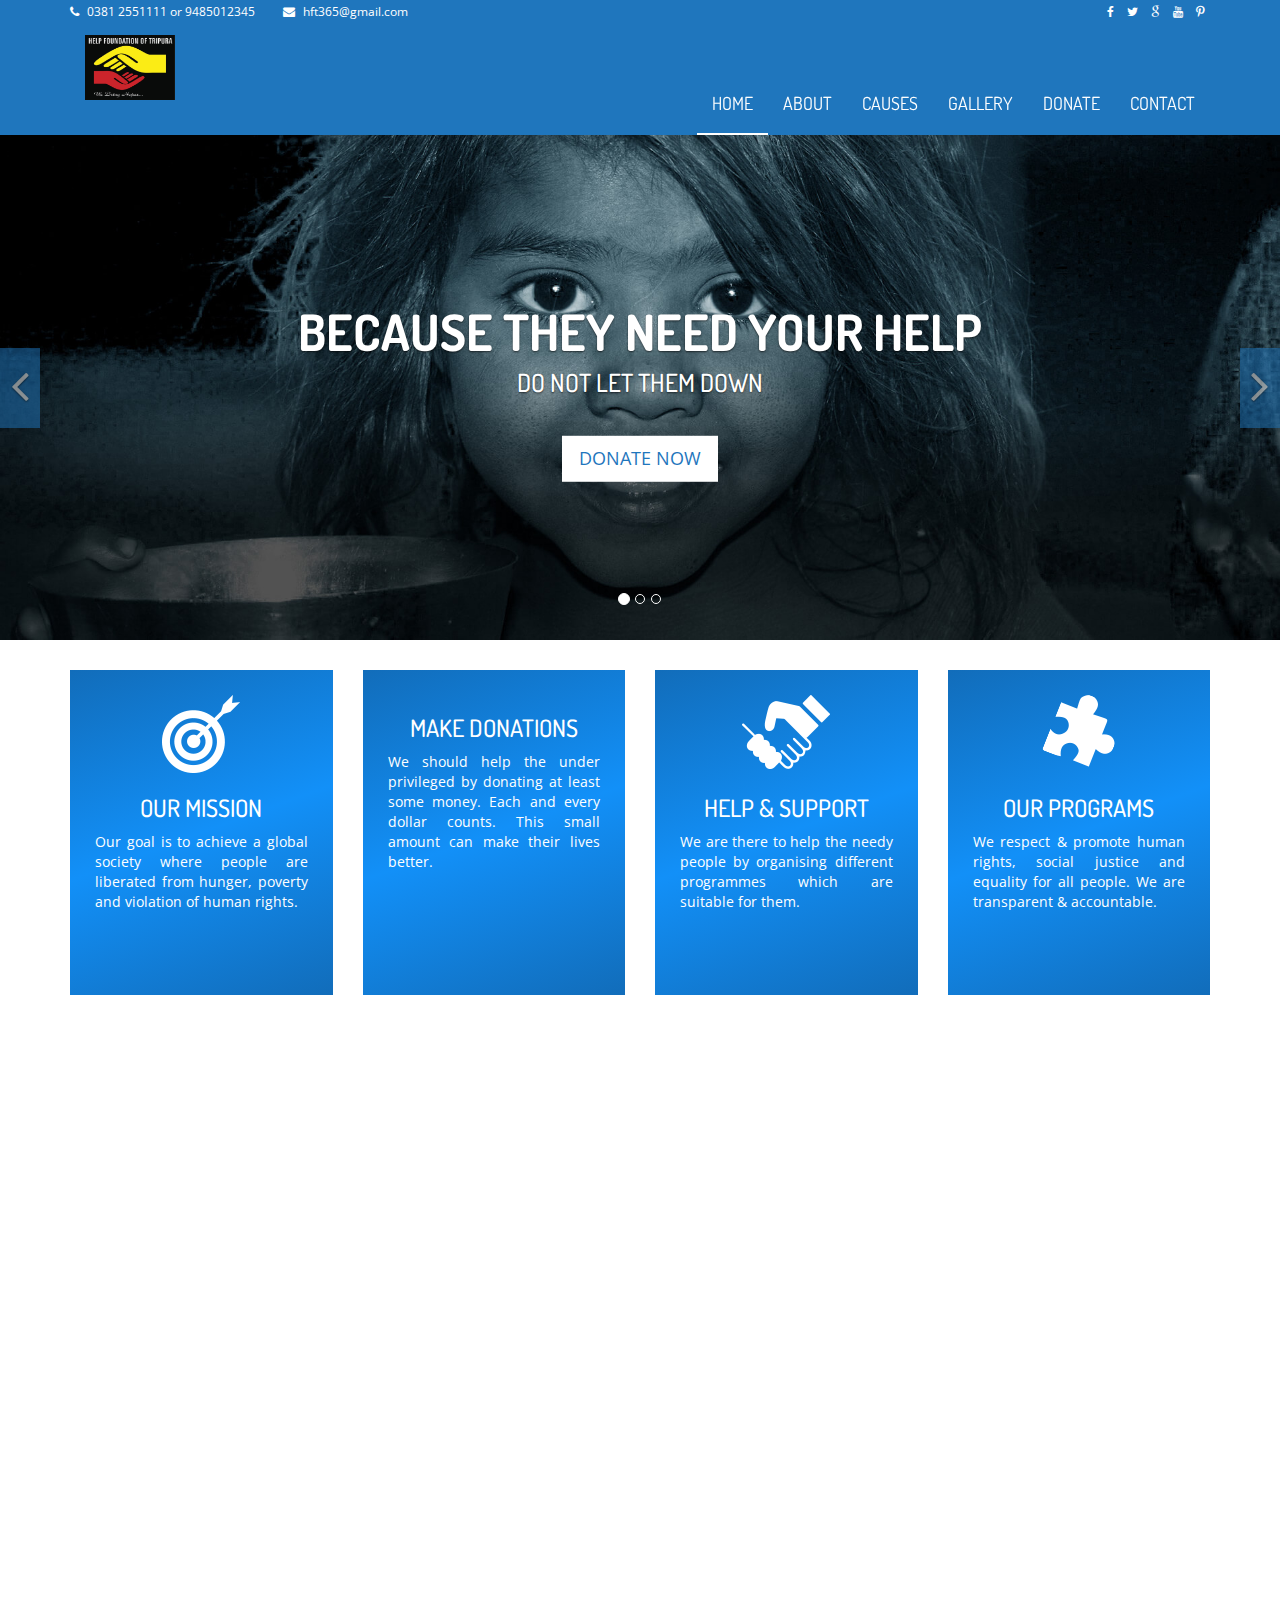
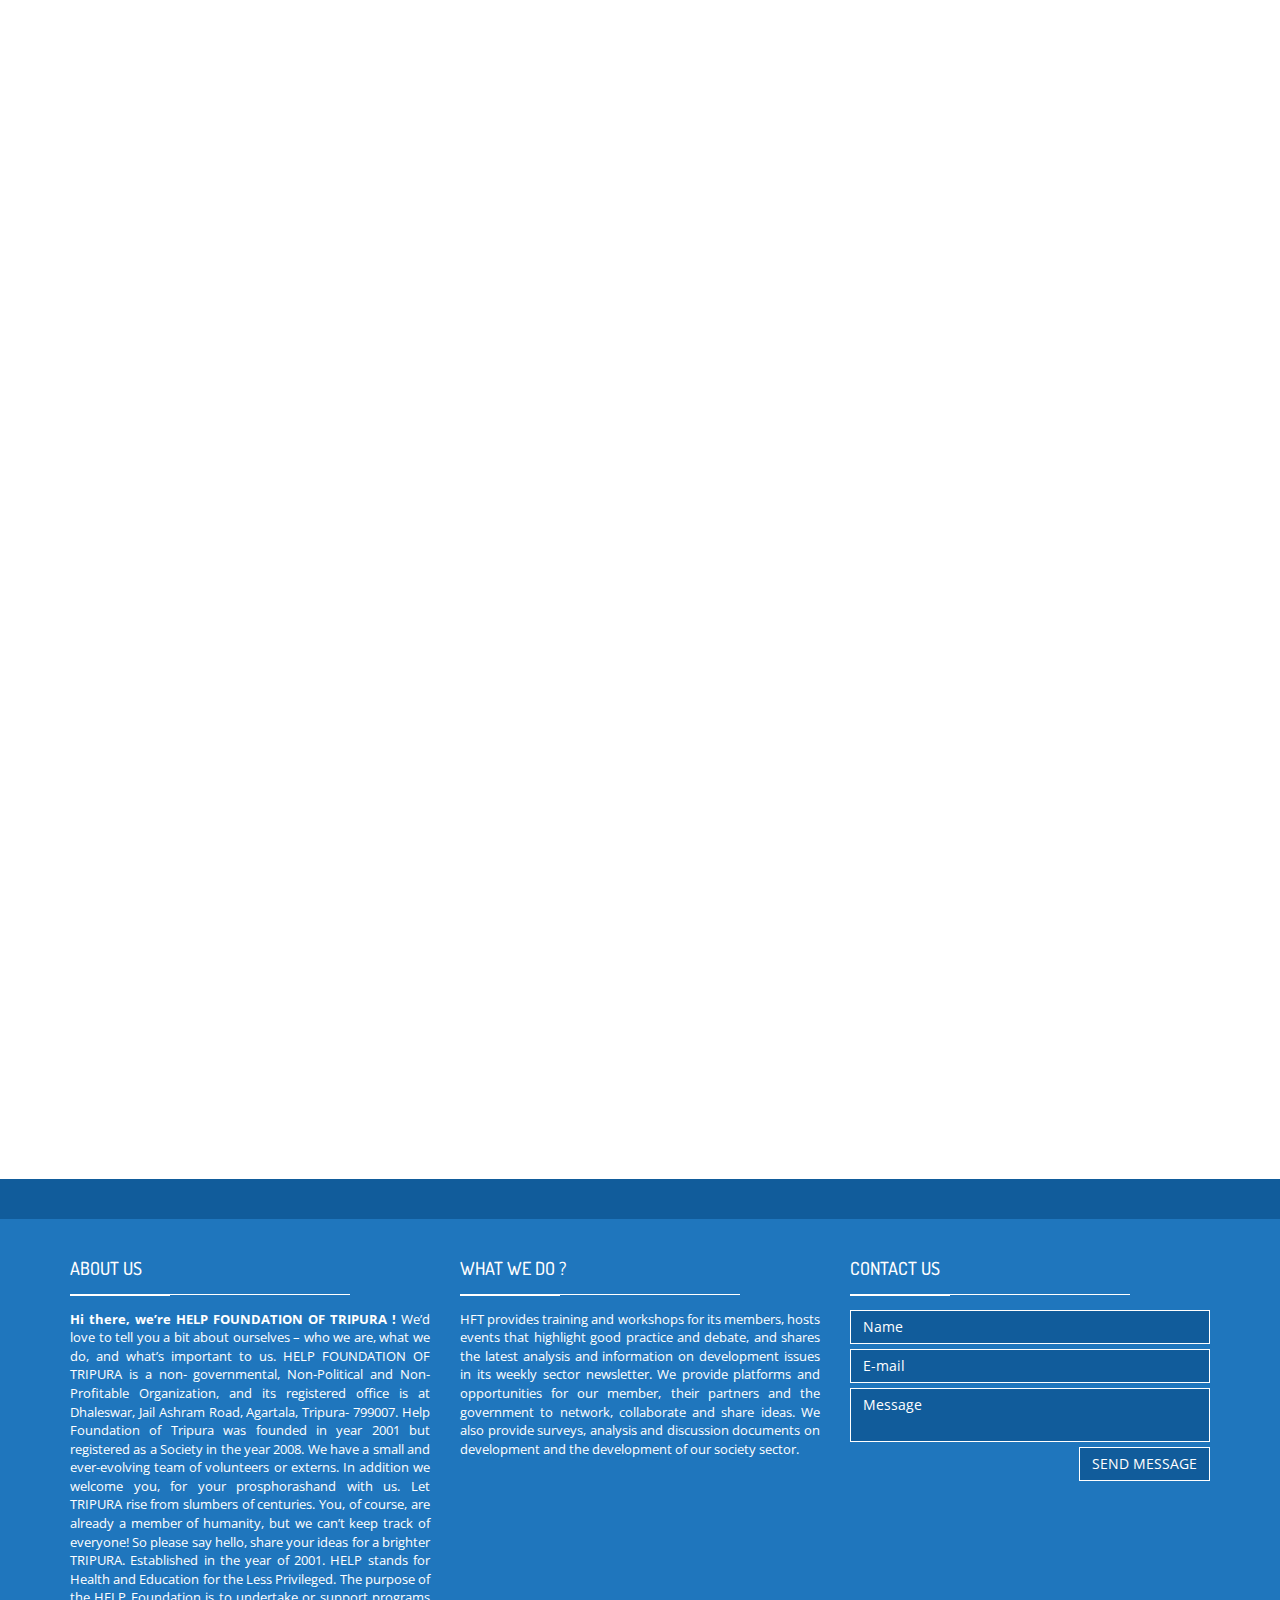
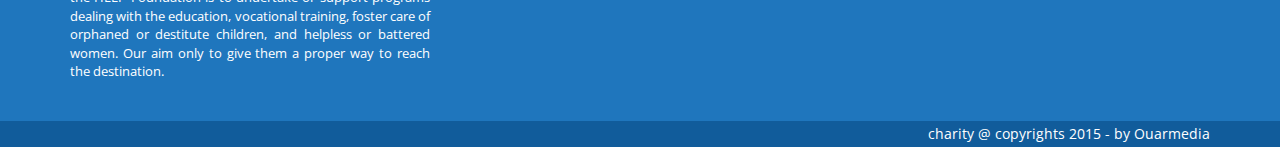
<file: index.html>
<!DOCTYPE html>
<html class="no-js">
    <head>
        <meta charset="utf-8">
        <title>tripura charity</title>
        <meta name="description" content="">
        <meta name="viewport" content="width=device-width, initial-scale=1">
        <!-- Fonts -->
        <link href='http://fonts.googleapis.com/css?family=Open+Sans:400,300,700' rel='stylesheet' type='text/css'>
        <link href='http://fonts.googleapis.com/css?family=Dosis:400,700' rel='stylesheet' type='text/css'>

        <!-- Bootsrap -->
        <link rel="stylesheet" href="assets/css/bootstrap.min.css">

        <!-- Font awesome -->
        <link rel="stylesheet" href="assets/css/font-awesome.min.css">

        <!-- Owl carousel -->
        <link rel="stylesheet" href="assets/css/owl.carousel.css">

        <!-- Template main Css -->
        <link rel="stylesheet" href="assets/css/style.css">
        
        <!-- Modernizr -->
        <script src="assets/js/modernizr-2.6.2.min.js"></script>


    </head>

    <body>


    <header class="main-header">
        
    
        <nav class="navbar navbar-static-top">

            <div class="navbar-top">

              <div class="container">
                  <div class="row">

                    <div class="col-sm-6 col-xs-12">

                        <ul class="list-unstyled list-inline header-contact">
                            <li> <i class="fa fa-phone"></i> <a href="tel:">0381 2551111 or 9485012345 </a> </li>
                             <li> <i class="fa fa-envelope"></i> <a href="mailto:hft365@gmail.com">hft365@gmail.com</a> </li>
                       </ul> <!-- /.header-contact  -->
                       <a class="navbar-brand" href="index.html"><img src="logo.jpg" height="65px"  width="90px" alt=""></a>
                  
                      
                    </div>

                    <div class="col-sm-6 col-xs-12 text-right">

                        <ul class="list-unstyled list-inline header-social">

                            <li> <a href="https://www.facebook.com/Helpfoundationoftripura2008/"> <i class="fa fa-facebook"></i> </a> </li>
                            <li> <a href="#"> <i class="fa fa-twitter"></i>  </a> </li>
                            <li> <a href="#"> <i class="fa fa-google"></i>  </a> </li>
                            <li> <a href="#"> <i class="fa fa-youtube"></i>  </a> </li>
                            <li> <a href="#"> <i class="fa fa fa-pinterest-p"></i>  </a> </li>
                       </ul> <!-- /.header-social  -->
                      
                    </div>


                  </div>
              </div>

            </div>

            <div class="navbar-main">
              
              <div class="container">

                <div class="navbar-header">
                  <button type="button" class="navbar-toggle collapsed" data-toggle="collapse" data-target="#navbar" aria-expanded="false" aria-controls="navbar">

                    <span class="sr-only">Toggle navigation</span>
                    <span class="icon-bar"></span>
                    <span class="icon-bar"></span>
                    <span class="icon-bar"></span>

                  </button>
                  
                  
                </div>

                <div id="navbar" class="navbar-collapse collapse pull-right">

                  <ul class="nav navbar-nav">

                    <li><a class="is-active" href="index.html">HOME</a></li>
                    <li><a href="about.html">ABOUT</a></li>
                    <li class="has-child"><a href="causes.html">CAUSES</a> </li>

                    
                      
                     

                    
                    <li><a href="gallery.html">GALLERY</a></li>
                    <li class="submenu-item"><a href="payment.php">DONATE </a></li>
                      
                    <li><a href="contact.html">CONTACT</a></li>

                  </ul>

                </div> <!-- /#navbar -->

              </div> <!-- /.container -->
              
            </div> <!-- /.navbar-main -->


        </nav> 

    </header> <!-- /. main-header -->




    <!-- Carousel
    ================================================== -->
    <div id="homeCarousel" class="carousel slide carousel-home" data-ride="carousel">

          <!-- Indicators -->
          <ol class="carousel-indicators">
            <li data-target="#homeCarousel" data-slide-to="0" class="active"></li>
            <li data-target="#homeCarousel" data-slide-to="1"></li>
            <li data-target="#homeCarousel" data-slide-to="2"></li>
          </ol>

          <div class="carousel-inner" role="listbox">

            <div class="item active">

              <img src="assets/images/slider/home-slider-1.jpg" alt="">

              <div class="container">

                 <div class="carousel-caption">

                  <h2 class="carousel-title bounceInDown animated slow">Because they need your help</h2>
                  <h4 class="carousel-subtitle bounceInUp animated slow ">Do not let them down</h4>
                  
                  
                  <a href="payment.php" class="btn btn-lg btn-secondary hidden-xs bounceInUp animated slow" >DONATE NOW</a>
                

                </div> <!-- /.carousel-caption -->

              </div>

            </div> <!-- /.item -->


            <div class="item ">

              <img src="assets/images/slider/home-slider-2.jpg" alt="">

              <div class="container">

                <div class="carousel-caption">

                  <h2 class="carousel-title bounceInDown animated slow">Together we can improve their lives</h2>
                  <h4 class="carousel-subtitle bounceInUp animated slow"> So let's do it !</h4>
                  <a href="payment.php" class="btn btn-lg btn-secondary hidden-xs bounceInUp animated slow" >DONATE NOW</a>
                  

                </div> <!-- /.carousel-caption -->

              </div>

            </div> <!-- /.item -->




            <div class="item ">

              <img src="assets/images/slider/home-slider-3.jpg" alt="">

              <div class="container">

                <div class="carousel-caption">

                  <h2 class="carousel-title bounceInDown animated slow" >A penny is a lot of money, if you have not got a penny.</h2>
                  <h4 class="carousel-subtitle bounceInUp animated slow">You can make the diffrence !</h4>
                  <a href="payment.php" class="btn btn-lg btn-secondary hidden-xs bounceInUp animated slow">DONATE NOW</a>

                </div> <!-- /.carousel-caption -->

              </div>

            </div> <!-- /.item -->

          </div>

          <a class="left carousel-control" href="#homeCarousel" role="button" data-slide="prev">
            <span class="fa fa-angle-left" aria-hidden="true"></span>
            <span class="sr-only">Previous</span>
          </a>

          <a class="right carousel-control" href="#homeCarousel" role="button" data-slide="next">
            <span class="fa fa-angle-right" aria-hidden="true"></span>
            <span class="sr-only">Next</span>
          </a>

    </div><!-- /.carousel -->

    <div class="section-home about-us fadeIn animated">

        <div class="container">

            <div class="row">

                <div class="col-md-3 col-sm-6">
                
                  <div class="about-us-col">

                        <div class="col-icon-wrapper">
                          <img src="assets/images/icons/our-mission-icon.png" alt="">
                        </div>
                        <h3 class="col-title">our mission</h3>
                        <div class="col-details">

                 <p>Our goal is to achieve a global society where people are liberated from hunger, poverty and violation of human rights.</p>
                 
                          
                        </div>
                     
                    
                  </div>
                  
                </div>


                <div class="col-md-3 col-sm-6">
                
                  <div class="about-us-col">

                        
                        <h3 class="col-title">Make donations</h3>
                        <div class="col-details">

                          <p>We should help the under privileged by donating at least some money. Each and every dollar counts. This small amount can make their lives better.</p>
                          
                        </div>
                       
                    
                  </div>
                  
                </div>


                <div class="col-md-3 col-sm-6">
                
                  <div class="about-us-col">

                        <div class="col-icon-wrapper">
                          <img src="assets/images/icons/help-icon.png" alt="">
                        </div>
                        <h3 class="col-title">Help & support</h3>
                        <div class="col-details">

                          <p>We are there to help the needy people by organising different programmes which are suitable for them.</p>
                          
                        </div>
                        
                    
                  </div>
                  
                </div>


                <div class="col-md-3 col-sm-6">
                
                  <div class="about-us-col">

                        <div class="col-icon-wrapper">
                          <img src="assets/images/icons/programs-icon.png" alt="">
                        </div>
                        <h3 class="col-title">our programs</h3>
                        <div class="col-details">
                          <p>
                            We respect & promote human rights, social justice and equality for all people.
                            
                            We are transparent & accountable.
                            </p>
                        


                          
                        </div>
                       
                    
                  </div>
                  
                </div>
                

                
            </div>

        </div>
      
    </div> <!-- /.about-us -->

    <div class="section-home home-reasons">

        <div class="container">

            <div class="row">
                
                <div class="col-md-6">

                    <div class="reasons-col animate-onscroll fadeIn">

                        <img src="assets/images/reasons/we-fight-togother.jpg" alt="">

                        <div class="reasons-titles">

                            <h3 class="reasons-title">We fight together</h3>
                            <h5 class="reason-subtitle">We are humans</h5>
                            
                        </div>

                        <div class="on-hover hidden-xs">
                            
                          In today’s world, billions of people are living in poverty.

                          The eradication of poverty is a global agenda. We formulate goals and plans so that the world becomes free of the menace of poverty.
                          
                          It is more effective when issues and problems are identified by the people facing them. They begin to gain self-confidence and acquire capabilities in working together on simple problems. This means that their initial efforts and experiences can be used toward addressing more complex problems and issues. It is in identifying and acting on their initial simple issues or problems that the affected people gain self-confidence and the capability to identify other matters which need to be addressed.
                                
                        </div>
                    </div>
                    
                </div>


                <div class="col-md-6">

                    <div class="reasons-col animate-onscroll fadeIn">

                        <img src="assets/images/reasons/we-care-about.jpg" alt="">

                        <div class="reasons-titles">

                            <h3 class="reasons-title">WE care about others</h3>
                            <h5 class="reason-subtitle">We are humans</h5>
                            
                        </div>

                        <div class="on-hover hidden-xs">
                            
                          We work with the people who requires help from us. We should stand by their side . We are blessed to have a beautiful life. We should take some initiative to make others life beautiful

                          The world will evolve as a better place when people all around us will start caring for others.
                          
                          We should always try to reconstruct the lives of other people and bring a smile in their face.Their blessings will help us to achieve massive success in our lives and touch great heights.
                                
                        </div>


                    </div>
                    
                </div>


            </div>
          
  

        </div>
      

    </div> <!-- /.home-reasons -->

    <div class="section-home our-causes animate-onscroll fadeIn">

        <div class="container">

            <h2 class="title-style-1">Our Causes <span class="title-under"></span></h2>

            <div class="row">

                <div class="col-md-3 col-sm-6">

                    <div class="cause">

                        <img src="assets/images/causes/cause-hunger.jpg" alt="" class="cause-img">

                        <div class="progress cause-progress">
                          <div class="progress-bar" role="progressbar" aria-valuenow="30" aria-valuemin="0" aria-valuemax="100" style="width: 30%;">
                            10 / 500
                          </div>
                        </div>

                        <h4 class="cause-title"><a href="#">HUNGER AND POVERTY </a></h4>
                        <div class="cause-details">
                          It is estimated that a person dies of hunger or hunger-related causes every ten seconds. Hungry people are trapped in severe poverty. They lack the money to buy enough food to nourish themselves. We aim at helping themselves out.
                        </div>

                        <div class="btn-holder text-center">

                        
                          
                        </div>

                        

                    </div> <!-- /.cause -->
                    
                </div> 

                <div class="col-md-3 col-sm-6">

                    <div class="cause">

                        <img src="assets/images/causes/cause-education.jpg" alt="" class="cause-img">

                        <div class="progress cause-progress">
                          <div class="progress-bar" role="progressbar" aria-valuenow="60" aria-valuemin="0" aria-valuemax="100" style="width: 60%;">
                            400 / 700
                          </div>
                        </div>

                        <h4 class="cause-title"><a href="#">EDUCATION AND TRAINING</a></h4>
                        <div class="cause-details">
                          Education eradicates poverty. It is a tool that has the power to finish all the poverty if used purposefully.
                          Our moto is to provide free education to them.
                        </div>

                        <div class="btn-holder text-center">

                          
                          
                        </div>

                        

                    </div> <!-- /.cause -->
                    
                </div>


                <div class="col-md-3 col-sm-6">

                    <div class="cause">

                        <img src="assets/images/causes/cause-rights.jpg" alt="" class="cause-img">

                        <div class="progress cause-progress">
                          <div class="progress-bar" role="progressbar" aria-valuenow="40" aria-valuemin="0" aria-valuemax="100" style="width: 40%;">
                            400 / 1000
                          </div>
                        </div>

                        <h4 class="cause-title"><a href="#">HUMAN RIGHTS</a></h4>
                        <div class="cause-details">
                          Human rights is the basic rights for every person . We ensure that everyone gets their rights at any cost.
                         
                        </div>
                      

                        <div class="btn-holder text-center">

                          
                          
                        </div>

                        

                    </div> <!-- /.cause -->
                    
                </div>

                <div class="col-md-3 col-sm-6">

                    <div class="cause">

                        <img src="assets/images/causes/cause-culture.jpg" alt="" class="cause-img">

                        <div class="progress cause-progress">
                          <div class="progress-bar" role="progressbar" aria-valuenow="60" aria-valuemin="0" aria-valuemax="100" style="width: 60%;">
                            400 / 700
                          </div>
                        </div>

                        <h4 class="cause-title"><a href="#">ARTS AND CULTURE </a></h4>
                        <div class="cause-details">
                          Exposure to arts increases the childs learning performance. A child is trained with art and culture so that he have a bright future ahead.
                        </div>

                        <div class="btn-holder text-center">

                          
                          
                        </div>

                        

                    </div> <!-- /.cause -->
                    
                </div>

            </div>

        </div>
        
    </div> <!-- /.our-causes -->

    




    <div class="section-home our-sponsors animate-onscroll fadeIn">
      <h2 class="title-style-1">VALUABLE TALKS <span class="title-under"></span></h2>
      <p>
        Being human beings, we have some essential responsibilities 
towards our society. We must be honest, helpful, and loyal citizens and assist the ones who need help. Moreover, a good citizen ought to gain knowledge and spread it in his surroundings. Social responsibility is an ethical framework and suggests that an individual has an obligation to act for the benefit of society at large. Social responsibility is a duty every individual has to perform so as to maintain a balance between the economy and the ecosystems. Social responsibility means sustaining the equilibrium between the two. It pertains not only to business organizations but also to everyone whose any action impacts the environment. It is a concept that aims to ensure secure healthcare for the people living in rural areas and eliminate all barriers like distance, financial condition, etc. This responsibility can be passive, by avoiding engaging in socially harmful acts, or active, by performing activities that directly advance social goals. Social responsibility must be intergenerational since the actions of one generation have consequences on those following. <br> <br>
      </p>
      <p> 
<strong>Dr Sushmita Paul <br>
  Mentor & CEO</strong>
</p>
    
        <div class="container">

            <h2 class="title-style-1">Our Sponsors <span class="title-under"></span></h2>

            <ul class="owl-carousel list-unstyled list-sponsors">

              <li> <img src="assets/images/sponsors/bus.png" alt=""></li>
              <li> <img src="assets/images/sponsors/wikimedia.png" alt=""></li>
              <li> <img src="assets/images/sponsors/one-world.png" alt=""></li>
              <li> <img src="assets/images/sponsors/wikiversity.png" alt=""></li>
              <li> <img src="assets/images/sponsors/united-nations.png" alt=""></li>

              <li> <img src="assets/images/sponsors/bus.png" alt=""></li>
              <li> <img src="assets/images/sponsors/wikimedia.png" alt=""></li>
              <li> <img src="assets/images/sponsors/one-world.png" alt=""></li>
              <li> <img src="assets/images/sponsors/wikiversity.png" alt=""></li>
              <li> <img src="assets/images/sponsors/united-nations.png" alt=""></li>

            </ul>

        </div>

    </div> <!-- /.our-sponsors -->


    


    <footer class="main-footer">

        <div class="footer-top">
            
        </div>


        <div class="footer-main">
            <div class="container">
                
                <div class="row">
                    <div class="col-md-4">

                        <div class="footer-col">

                            <h4 class="footer-title">About us <span class="title-under"></span></h4>

                            <div class="footer-content">

                                <p>
                                    <strong>
                                      Hi there, we’re HELP FOUNDATION OF TRIPURA !</strong> We’d love to tell you a bit about ourselves – who we are, what we do, and what’s important to us.
                                      HELP FOUNDATION OF TRIPURA is a non- governmental, Non-Political and Non-Profitable Organization, and its registered office is at Dhaleswar, Jail Ashram Road, Agartala, Tripura- 799007. Help Foundation of Tripura was founded in year 2001 but registered as a Society in the year 2008. We have a small and ever-evolving team of volunteers or externs. In addition we welcome you, for your prosphorashand with us. Let TRIPURA rise from slumbers of centuries. You, of course, are already a member of humanity, but we can’t keep track of everyone! So please say hello, share your ideas for a brighter TRIPURA. Established in the year of 2001. HELP stands for Health and Education for the Less Privileged. The purpose of the HELP Foundation is to undertake or support programs dealing with the education, vocational training, foster care of orphaned or destitute children, and helpless or battered women. Our aim only to give them a proper way to reach the destination.
                                </p> 


                            </div>
                            
                        </div>

                    </div>

                    <div class="col-md-4">

                        <div class="footer-col">

                            <h4 class="footer-title">What we do ? <span class="title-under"></span></h4>

                            <div class="footer-content">
                            <p>
                              HFT provides training and workshops for its members, hosts events that highlight good practice and debate, and shares the latest analysis and information on development issues in its weekly sector newsletter.
We provide platforms and opportunities for our member, their partners and the government to network, collaborate and share ideas.
We also provide surveys, analysis and discussion documents on development and the development of our society sector.

                            </p>
                            </div>
                            
                        </div>

                    </div>


                    <div class="col-md-4">

                        <div class="footer-col">

                            <h4 class="footer-title">Contact us <span class="title-under"></span></h4>

                            <div class="footer-content">

                                <div class="footer-form">
                                    
                                    <div class="footer-form" >
                                    
                                    <form action="php/mail.php" class="ajax-form">

                                        <div class="form-group">
                                            <input type="text" name="name" class="form-control" placeholder="Name" required>
                                        </div>

                                         <div class="form-group">
                                            <input type="email" name="email" class="form-control" placeholder="E-mail" required>
                                        </div>

                                        <div class="form-group">
                                            <textarea name="message" class="form-control" placeholder="Message" required></textarea>
                                        </div>

                                        <div class="form-group alerts">
                        
                                            <div class="alert alert-success" role="alert">
                                              
                                            </div>

                                            <div class="alert alert-danger" role="alert">
                                              
                                            </div>
                                            
                                        </div>

                                         <div class="form-group">
                                            <button type="submit" class="btn btn-submit pull-right">Send message</button>
                                        </div>
                                        
                                    </form>

                                </div>

                                </div>
                            </div>
                            
                        </div>

                    </div>
                    <div class="clearfix"></div>



                </div>
                
                
            </div>

            
        </div>

        <div class="footer-bottom">

            <div class="container text-right">
                charity @ copyrights 2015 - by <a href="http://www.ouarmedia.com">Ouarmedia</a>
            </div>
        </div>
        
    </footer> <!-- main-footer -->




    <!-- Donate Modal -->
    <div class="modal fade" id="donateModal" tabindex="-1" role="dialog" aria-labelledby="donateModalLabel" aria-hidden="true">

      <div class="modal-dialog">
        <div class="modal-content">
          <div class="modal-header">
           
            <button type="button" class="close" data-dismiss="modal" aria-label="Close"><span aria-hidden="true">&times;</span></button>
      
          </div>
          <div class="modal-body">

                <form class="form-donation">
                  

                        <h3 class="title-style-1 text-center">Thank you for your donation <span class="title-under"></span>  </h3>

                        <div class="row">

                            <div class="form-group col-md-12 ">
                                <input type="text" class="form-control" id="amount" placeholder="AMOUNT(€)">
                            </div>

                        </div>


                        <div class="row">
                            <div class="form-group col-md-6">
                                <input type="text" class="form-control" name="firstName" placeholder="First name*">
                            </div>

                            <div class="form-group col-md-6">
                                <input type="text" class="form-control" name="lastName" placeholder="Last name*">
                            </div>
                        </div>


                        <div class="row">

                            <div class="form-group col-md-6">
                                <input type="text" class="form-control" name="email" placeholder="Email*">
                            </div>

                            <div class="form-group col-md-6">
                                <input type="text" class="form-control" name="phone" placeholder="Phone">
                            </div>

                        </div>

                        <div class="row">

                            <div class="form-group col-md-12">
                                <input type="text" class="form-control" name="address" placeholder="Address">
                            </div>

                        </div>


                        <div class="row">

                            <div class="form-group col-md-12">
                                <textarea cols="30" rows="4" class="form-control" name="note" placeholder="Additional note"></textarea>
                            </div>

                        </div>

                        <div class="row">

                            <div class="form-group col-md-12">
                                <button type="submit" class="btn btn-primary pull-right" name="donateNow" >DONATE NOW</button>
                            </div>

                        </div>



                       
                    
                </form>
            
          </div>
        </div>
      </div>

    </div> <!-- /.modal -->





    <!--  Scripts
    ================================================== -->

    <!-- jQuery -->
    <script src="//ajax.googleapis.com/ajax/libs/jquery/1.11.1/jquery.min.js"></script>
    <script>window.jQuery || document.write('<script src="assets/js/jquery-1.11.1.min.js"><\/script>')</script>

    <!-- Bootsrap javascript file -->
    <script src="assets/js/bootstrap.min.js"></script>
    
    <!-- owl carouseljavascript file -->
    <script src="assets/js/owl.carousel.min.js"></script>

    <!-- Template main javascript -->
    <script src="assets/js/main.js"></script>

    <!-- Google Analytics: change UA-XXXXX-X to be your site's ID. -->
    <script>
        (function(b,o,i,l,e,r){b.GoogleAnalyticsObject=l;b[l]||(b[l]=
        function(){(b[l].q=b[l].q||[]).push(arguments)});b[l].l=+new Date;
        e=o.createElement(i);r=o.getElementsByTagName(i)[0];
        e.src='//www.google-analytics.com/analytics.js';
        r.parentNode.insertBefore(e,r)}(window,document,'script','ga'));
        ga('create','UA-XXXXX-X');ga('send','pageview');
    </script>

    </body>
</html>
</file>
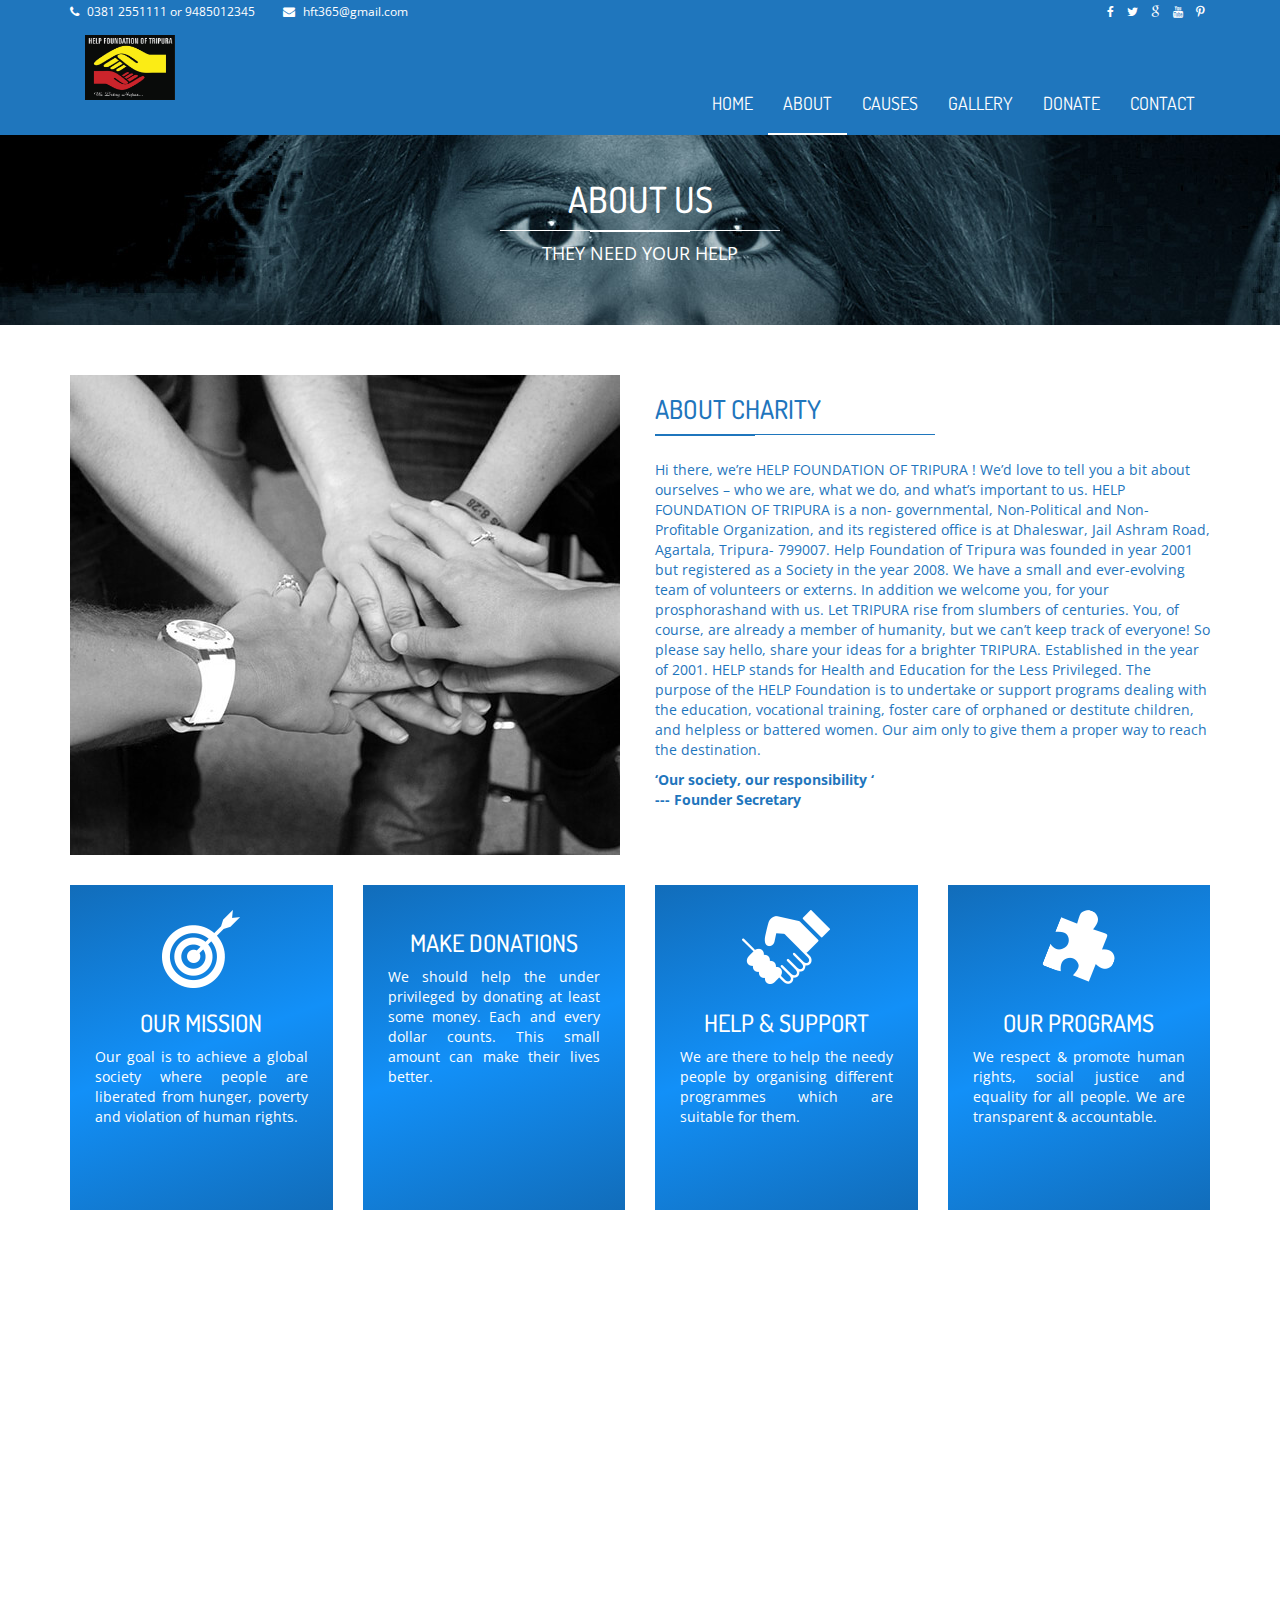
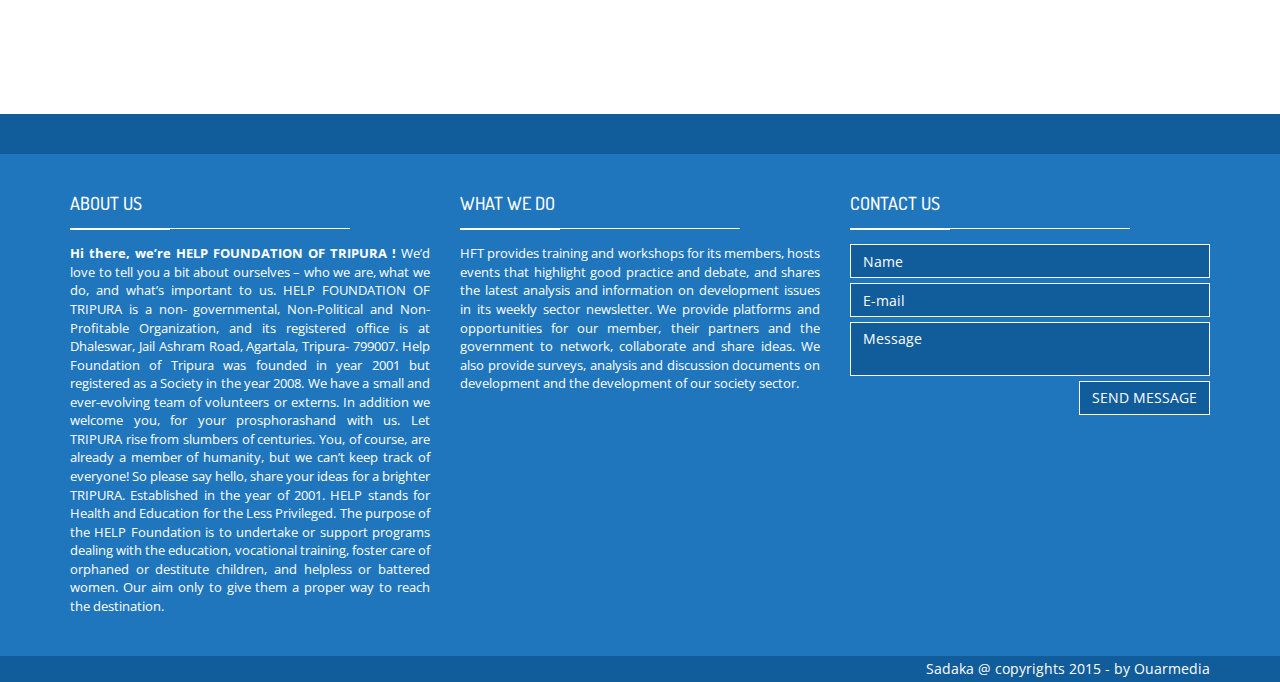
<file: about.html>
<!DOCTYPE html>
<html class="no-js">
    <head>
        <meta charset="utf-8">
        <title>About | Charity / Non-profit responsive Bootstrap HTML5 template</title>
        <meta name="description" content="">
        <meta name="viewport" content="width=device-width, initial-scale=1">

        <!-- Fonts -->
        <link href='http://fonts.googleapis.com/css?family=Open+Sans:400,300,700' rel='stylesheet' type='text/css'>
        <link href='http://fonts.googleapis.com/css?family=Dosis:400,700' rel='stylesheet' type='text/css'>

        <!-- Bootsrap -->
        <link rel="stylesheet" href="assets/css/bootstrap.min.css">

        <!-- Font awesome -->
        <link rel="stylesheet" href="assets/css/font-awesome.min.css">

        <!-- Template main Css -->
        <link rel="stylesheet" href="assets/css/style.css">
        
        <!-- Modernizr -->
        <script src="assets/js/modernizr-2.6.2.min.js"></script>


    </head>
    <body>
    <!-- NAVBAR
    ================================================== -->

    <header class="main-header">
        
    
        <nav class="navbar navbar-static-top">

            <div class="navbar-top">

              <div class="container">
                  <div class="row">

                    <div class="col-sm-6 col-xs-12">

                        <ul class="list-unstyled list-inline header-contact">
                            <li> <i class="fa fa-phone"></i> <a href="tel:">0381 2551111 or 9485012345 </a> </li>
                            <li> <i class="fa fa-envelope"></i> <a href="mailto:hft365@gmail.com">hft365@gmail.com</a> </li>
                       </ul> <!-- /.header-contact  -->
                       <a class="navbar-brand" href="index.html"><img src="logo.jpg" height="65px"  width="90px" alt=""></a>
                      
                    </div>

                    <div class="col-sm-6 col-xs-12 text-right">

                        <ul class="list-unstyled list-inline header-social">

                            <li> <a href="#" target="_blank"> <i class="fa fa-facebook"></i> </a> </li>
                            <li> <a href="#" target="_blank"> <i class="fa fa-twitter"></i>  </a> </li>
                            <li> <a href="#" target="_blank"> <i class="fa fa-google"></i>  </a> </li>
                            <li> <a href="#" target="_blank"> <i class="fa fa-youtube"></i>  </a> </li>
                            <li> <a href="#" target="_blank"> <i class="fa fa fa-pinterest-p"></i>  </a> </li>
                       </ul> <!-- /.header-social  -->
                      
                    </div>


                  </div>
              </div>

            </div>

            <div class="navbar-main">
              
              <div class="container">

                <div class="navbar-header">
                  <button type="button" class="navbar-toggle collapsed" data-toggle="collapse" data-target="#navbar" aria-expanded="false" aria-controls="navbar">

                    <span class="sr-only">Toggle navigation</span>
                    <span class="icon-bar"></span>
                    <span class="icon-bar"></span>
                    <span class="icon-bar"></span>

                  </button>
                  
             
                  
                </div>

                <div id="navbar" class="navbar-collapse collapse pull-right">

                  <ul class="nav navbar-nav">

                    <li><a href="index.html">HOME</a></li>
                    <li><a class="is-active"  href="about.html">ABOUT</a></li>
                    <li class="has-child"><a href="causes.html">CAUSES</a>

                    
                    </li>
                    <li><a href="gallery.html">GALLERY</a></li>
                    <li class="submenu-item"><a href="payment.php">DONATE </a></li>
                      
                    <li><a href="contact.html">CONTACT</a></li>

                  </ul>

                </div> <!-- /#navbar -->

              </div> <!-- /.container -->
              
            </div> <!-- /.navbar-main -->


        </nav> 

    </header> <!-- /. main-header -->


	<div class="page-heading text-center">

		<div class="container zoomIn animated">
			
			<h1 class="page-title">ABOUT US <span class="title-under"></span></h1>
			<p class="page-description">
                THEY NEED YOUR HELP
			</p>
			
		</div>

	</div>

	<div class="main-container">

		<div class="container">

			<div class="row fadeIn animated">

				<div class="col-md-6">

					<img src="assets/images/about-us.jpg" alt="" class="img-responsive">

				</div>

				<div class="col-md-6">

                    <h2 class="title-style-2">ABOUT CHARITY <span class="title-under"></span></h2>
                    <p>
                        Hi there, we’re HELP FOUNDATION OF TRIPURA !

We’d love to tell you a bit about ourselves – who we are, what we do, and what’s important to us.
HELP FOUNDATION OF TRIPURA is a non- governmental, Non-Political and Non-Profitable Organization, and its registered office is at Dhaleswar, Jail Ashram Road, Agartala, Tripura- 799007. Help Foundation of Tripura was founded in year 2001 but registered as a Society in the year 2008. We have a small and ever-evolving team of volunteers or externs. In addition we welcome you, for your prosphorashand with us. Let TRIPURA rise from slumbers of centuries. You, of course, are already a member of humanity, but we can’t keep track of everyone! So please say hello, share your ideas for a brighter TRIPURA. Established in the year of 2001. HELP stands for Health and Education for the Less Privileged. The purpose of the HELP Foundation is to undertake or support programs dealing with the education, vocational training, foster care of orphaned or destitute children, and helpless or battered women. Our aim only to give them a proper way to reach the destination.

                    </p>
                    <p>
                    <strong>  ‘Our society, our responsibility ‘ <br>

                       --- Founder Secretary</strong>
                    </p>

				</div>

			</div> <!-- /.row -->

			<div class="section-home about-us">


			            <div class="row">

			                <div class="col-md-3 col-sm-6">
			                
			                  <div class="about-us-col">

			                        <div class="col-icon-wrapper">
			                          <img src="assets/images/icons/our-mission-icon.png" alt="">
			                        </div>
			                        <h3 class="col-title">our mission</h3>
			                        <div class="col-details">

			                          <p>Our goal is to achieve a global society where people are liberated from hunger, poverty and violation of human rights.</p>
			                          
			                        </div>
			                       
			                  </div>
			                  
			                </div>


			                <div class="col-md-3 col-sm-6">
			                
			                  <div class="about-us-col">

			                       
			                        <h3 class="col-title">Make donations</h3>
			                        <div class="col-details">

			                          <p>We should help the under privileged by donating at least some money. Each and every dollar counts. This small amount can make their lives better.</p>
			                          
			                        </div>
			                        
			                    
			                  </div>
			                  
			                </div>


			                <div class="col-md-3 col-sm-6">
			                
			                  <div class="about-us-col">

			                        <div class="col-icon-wrapper">
			                          <img src="assets/images/icons/help-icon.png" alt="">
			                        </div>
			                        <h3 class="col-title">Help & support</h3>
			                        <div class="col-details">

			                          <p>We are there to help the needy people by organising different programmes which are suitable for them.</p>
			                          
			                        </div>
			                        
			                    
			                  </div>
			                  
			                </div>


			                <div class="col-md-3 col-sm-6">
			                
			                  <div class="about-us-col">

			                        <div class="col-icon-wrapper">
			                          <img src="assets/images/icons/programs-icon.png" alt="">
			                        </div>
			                        <h3 class="col-title">our programs</h3>
			                        <div class="col-details">

			                          <p>We respect & promote human rights, social justice and equality for all people. We are transparent & accountable.</p>
			                          
			                        </div>
			                       
			                    
			                  </div>
			                  
			                </div>
			                

			                
			            </div> <!-- /.row -->

			      
			    </div> 

		</div> <!-- /.about-us -->


	    <div class="our-team animate-onscroll fadeIn">

	        <div class="container">

	            <h2 class="title-style-1">Our Team <span class="title-under"></span></h2>

	            <div class="row">

	                <div class="col-md-3 col-sm-6">

	                    <div class="team-member">

	                        <div class="thumnail">

	                            <img src="assets/images/team/member-1.jpg" alt="" class="cause-img">
	                            
	                        </div>



	                        <h4 class="member-name"><a href="#">Robert C. Numbers</a></h4>

	                        <div class="member-position">
	                            CO-FOUNDER
	                        </div>

	                        <div class="btn-holder">

	                          <a href="#" class="btn"> <i class="fa fa-envelope"></i> </a>
	                          <a href="#" class="btn"> <i class="fa fa-facebook"></i> </a>
	                          <a href="#" class="btn"> <i class="fa fa-google"></i> </a>
	                          <a href="#" class="btn"> <i class="fa fa-twitter"></i> </a>
	                          <a href="#" class="btn"> <i class="fa fa-linkedin"></i> </a>
	                          
	                        </div>

	                        

	                    </div> <!-- /.team-member -->
	                    
	                </div>

	                <div class="col-md-3 col-sm-6">

	                    <div class="team-member">

	                        <div class="thumnail">

	                            <img src="assets/images/team/member-3.jpg" alt="" class="cause-img">
	                            
	                        </div>



	                        <h4 class="member-name"><a href="#">Marjorie R. Echevarria</a></h4>

	                        <div class="member-position">
	                            CO-FOUNDER
	                        </div>

	                        <div class="btn-holder">

	                          <a href="#" class="btn"> <i class="fa fa-envelope"></i> </a>
	                          <a href="#" class="btn"> <i class="fa fa-facebook"></i> </a>
	                          <a href="#" class="btn"> <i class="fa fa-google"></i> </a>
	                          <a href="#" class="btn"> <i class="fa fa-twitter"></i> </a>
	                          <a href="#" class="btn"> <i class="fa fa-linkedin"></i> </a>
	                          
	                        </div>

	                        

	                    </div> <!-- /.team-member -->
	                    
	                </div>


	                <div class="col-md-3 col-sm-6">

	                    <div class="team-member">

	                        <div class="thumnail">

	                            <img src="assets/images/team/member-4.jpg" alt="" class="cause-img">
	                            
	                        </div>



	                        <h4 class="member-name"><a href="#">Allison J. Falls</a></h4>

	                        <div class="member-position">
	                            CO-FOUNDER
	                        </div>

	                        <div class="btn-holder">

	                          <a href="#" class="btn"> <i class="fa fa-envelope"></i> </a>
	                          <a href="#" class="btn"> <i class="fa fa-facebook"></i> </a>
	                          <a href="#" class="btn"> <i class="fa fa-google"></i> </a>
	                          <a href="#" class="btn"> <i class="fa fa-twitter"></i> </a>
	                          <a href="#" class="btn"> <i class="fa fa-linkedin"></i> </a>
	                          
	                        </div>

	                        

	                    </div> <!-- /.team-member -->
	                    
	                </div>


	                <div class="col-md-3 col-sm-6">

	                    <div class="team-member">

	                        <div class="thumnail">

	                            <img src="assets/images/team/member-2.jpg" alt="" class="cause-img">
	                            
	                        </div>



	                        <h4 class="member-name"><a href="#">Bryan B. Stevens</a></h4>

	                        <div class="member-position">
	                            CO-FOUNDER
	                        </div>

	                        <div class="btn-holder">

	                          <a href="#" class="btn"> <i class="fa fa-envelope"></i> </a>
	                          <a href="#" class="btn"> <i class="fa fa-facebook"></i> </a>
	                          <a href="#" class="btn"> <i class="fa fa-google"></i> </a>
	                          <a href="#" class="btn"> <i class="fa fa-twitter"></i> </a>
	                          <a href="#" class="btn"> <i class="fa fa-linkedin"></i> </a>
	                          
	                        </div>

	                        

	                    </div> <!-- /.team-member -->
	                    
	                </div>

	            </div> <!-- /.row -->

	        </div>

	    </div>
		


	</div>


    <footer class="main-footer">

        <div class="footer-top">
            
        </div>


        <div class="footer-main">
            <div class="container">
                
                <div class="row">
                    <div class="col-md-4">

                        <div class="footer-col">

                            <h4 class="footer-title">About us <span class="title-under"></span></h4>

                            <div class="footer-content">
                                <p>
                                    <strong>Hi there, we’re HELP FOUNDATION OF TRIPURA !</strong> 
                                    We’d love to tell you a bit about ourselves – who we are, what we do, and what’s important to us. HELP FOUNDATION OF TRIPURA is a non- governmental, Non-Political and Non-Profitable Organization, and its registered office is at Dhaleswar, Jail Ashram Road, Agartala, Tripura- 799007. Help Foundation of Tripura was founded in year 2001 but registered as a Society in the year 2008. We have a small and ever-evolving team of volunteers or externs. In addition we welcome you, for your prosphorashand with us. Let TRIPURA rise from slumbers of centuries. You, of course, are already a member of humanity, but we can’t keep track of everyone! So please say hello, share your ideas for a brighter TRIPURA. Established in the year of 2001. HELP stands for Health and Education for the Less Privileged. The purpose of the HELP Foundation is to undertake or support programs dealing with the education, vocational training, foster care of orphaned or destitute children, and helpless or battered women. Our aim only to give them a proper way to reach the destination.
                                  

                                </p>
                               

                            </div>
                            
                        </div>

                    </div>

                    <div class="col-md-4">

                        <div class="footer-col">

                            <h4 class="footer-title">WHAT WE DO <span class="title-under"></span></h4>

                            <div class="footer-content">
                               <p>
                                HFT provides training and workshops for its members, hosts events that highlight good practice and debate, and shares the latest analysis and information on development issues in its weekly sector newsletter. We provide platforms and opportunities for our member, their partners and the government to network, collaborate and share ideas. We also provide surveys, analysis and discussion documents on development and the development of our society sector.
                               </p>
                            </div>
                            
                        </div>

                    </div>


                    <div class="col-md-4">

                        <div class="footer-col">

                            <h4 class="footer-title">Contact us <span class="title-under"></span></h4>

                            <div class="footer-content">

                                <div class="footer-form" >
                                    
                                    <form action="php/mail.php" class="ajax-form">

                                        <div class="form-group">
                                            <input type="text" name="name" class="form-control" placeholder="Name" required>
                                        </div>

                                         <div class="form-group">
                                            <input type="email" name="email" class="form-control" placeholder="E-mail" required>
                                        </div>

                                        <div class="form-group">
                                            <textarea name="message" class="form-control" placeholder="Message" required></textarea>
                                        </div>

                                        <div class="form-group alerts">
                        
                                            <div class="alert alert-success" role="alert">
                                              
                                            </div>

                                            <div class="alert alert-danger" role="alert">
                                              
                                            </div>
                                            
                                        </div>

                                         <div class="form-group">
                                            <button type="submit" class="btn btn-submit pull-right">Send message</button>
                                        </div>
                                        
                                    </form>

                                </div>
                            </div>
                            
                        </div>

                    </div>
                    <div class="clearfix"></div>



                </div>
                
                
            </div>

            
        </div>

        <div class="footer-bottom">

            <div class="container text-right">
                Sadaka @ copyrights 2015 - by <a href="http://www.ouarmedia.com">Ouarmedia</a>
            </div>
        </div>
        
    </footer>




       
        
        <!-- jQuery -->
        <script src="//ajax.googleapis.com/ajax/libs/jquery/1.11.1/jquery.min.js"></script>
        <script>window.jQuery || document.write('<script src="assets/js/jquery-1.11.1.min.js"><\/script>')</script>

        <!-- Bootsrap javascript file -->
        <script src="assets/js/bootstrap.min.js"></script>


        <!-- Template main javascript -->
        <script src="assets/js/main.js"></script>

        <!-- Google Analytics: change UA-XXXXX-X to be your site's ID. -->
        <script>
            (function(b,o,i,l,e,r){b.GoogleAnalyticsObject=l;b[l]||(b[l]=
            function(){(b[l].q=b[l].q||[]).push(arguments)});b[l].l=+new Date;
            e=o.createElement(i);r=o.getElementsByTagName(i)[0];
            e.src='//www.google-analytics.com/analytics.js';
            r.parentNode.insertBefore(e,r)}(window,document,'script','ga'));
            ga('create','UA-XXXXX-X');ga('send','pageview');
        </script>
    </body>
</html>
</file>
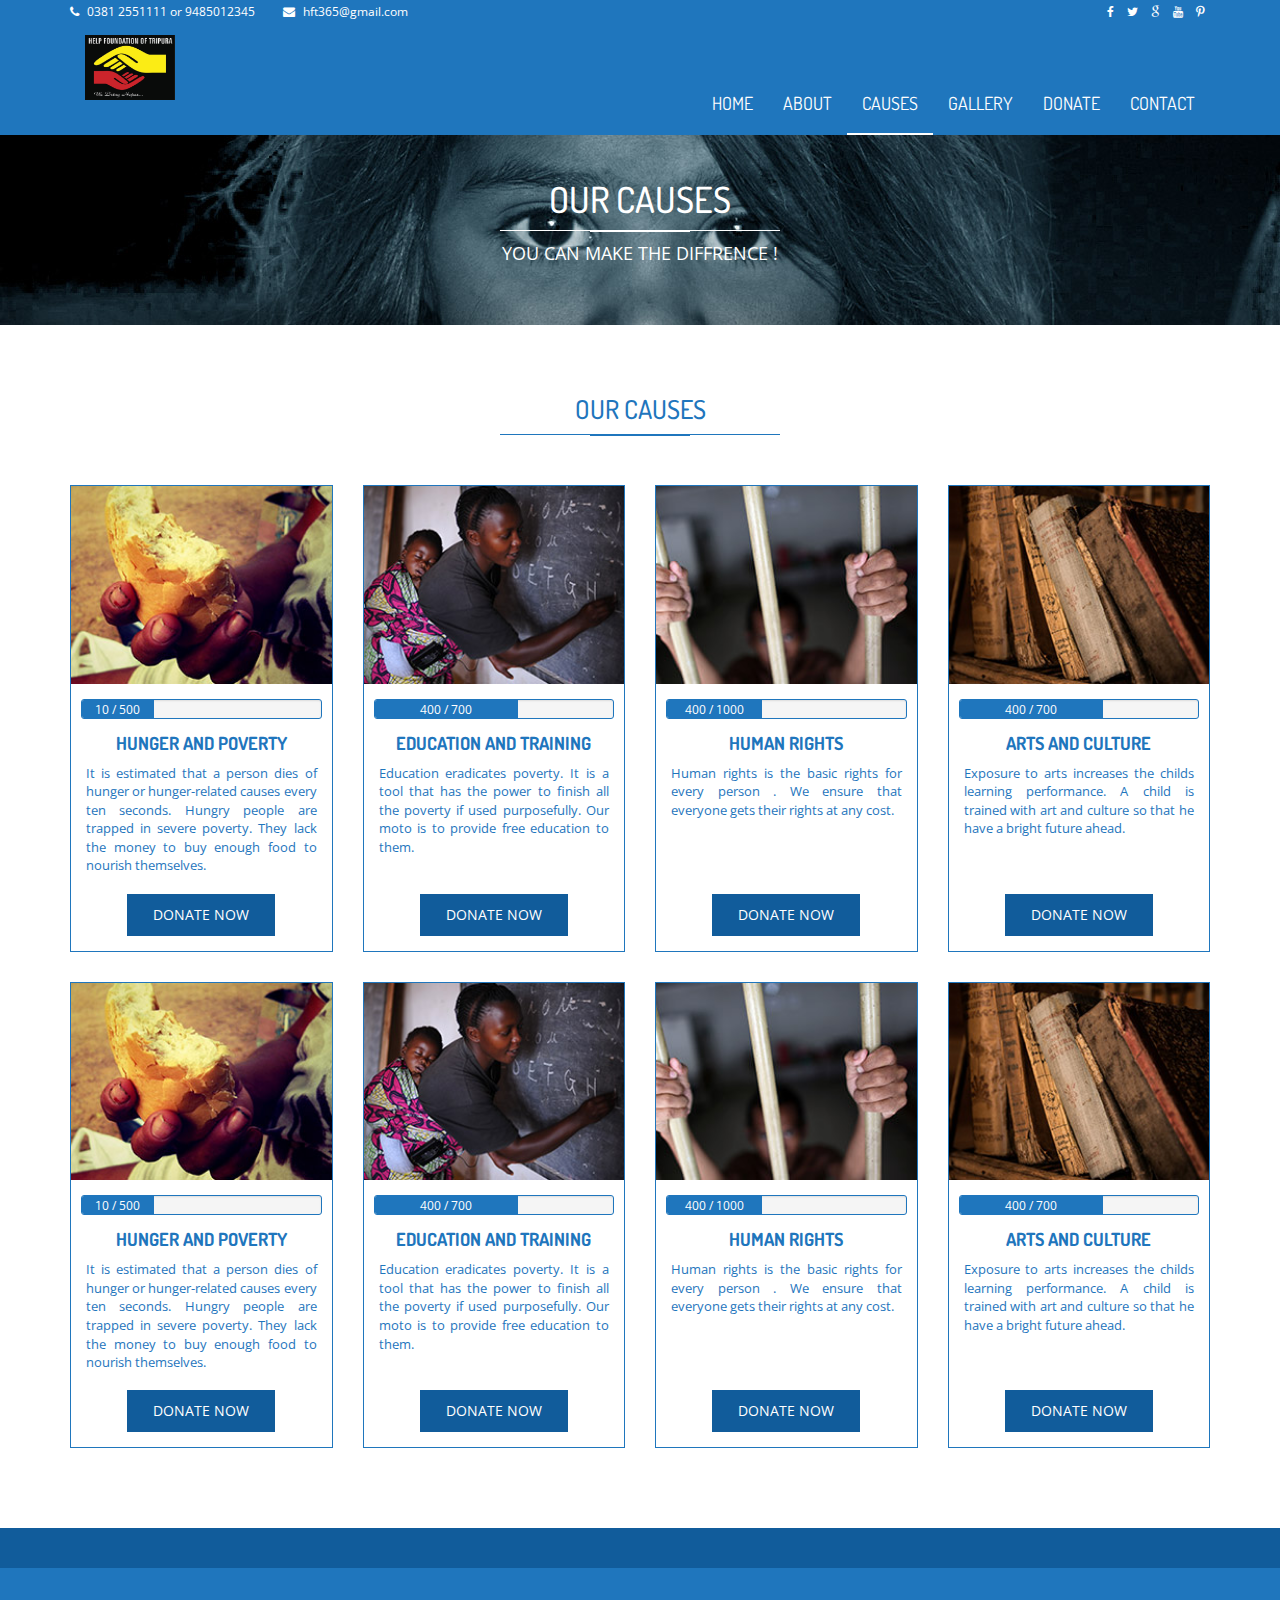
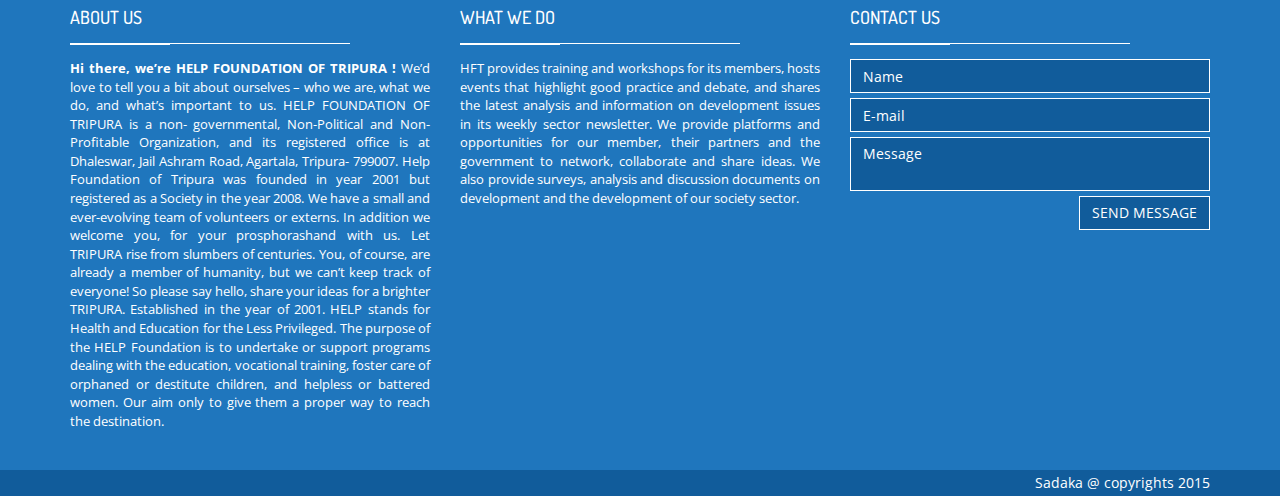
<file: causes.html>
<!DOCTYPE html>
<html class="no-js">
    <head>
        <meta charset="utf-8">
        <title>Causes | Charity / Non-profit responsive Bootstrap HTML5 template</title>
        <meta name="description" content="">
        <meta name="viewport" content="width=device-width, initial-scale=1">

        <!-- Fonts -->
        <link href='http://fonts.googleapis.com/css?family=Open+Sans:400,300,700' rel='stylesheet' type='text/css'>
        <link href='http://fonts.googleapis.com/css?family=Dosis:400,700' rel='stylesheet' type='text/css'>

        <!-- Bootsrap -->
        <link rel="stylesheet" href="assets/css/bootstrap.min.css">


        <!-- Font awesome -->
        <link rel="stylesheet" href="assets/css/font-awesome.min.css">

        <!-- PrettyPhoto -->
        <link rel="stylesheet" href="assets/css/prettyPhoto.css">

        <!-- Template main Css -->
        <link rel="stylesheet" href="assets/css/style.css">
        
        <!-- Modernizr -->
        <script src="assets/js/modernizr-2.6.2.min.js"></script>


    </head>
    <body>
    <!-- NAVBAR
    ================================================== -->

    <header class="main-header">
        
    
        <nav class="navbar navbar-static-top">

            <div class="navbar-top">

              <div class="container">
                  <div class="row">

                    <div class="col-sm-6 col-xs-12">

                        <ul class="list-unstyled list-inline header-contact">
                            <li> <i class="fa fa-phone"></i> <a href="tel:">0381 2551111 or 9485012345 </a> </li>
                             <li> <i class="fa fa-envelope"></i> <a href="mailto:hft365@gmail.com">hft365@gmail.com</a> </li>
                       </ul> <!-- /.header-contact  -->
                       <a class="navbar-brand" href="index.html"><img src="logo.jpg" height="65px"  width="90px" alt=""></a>
                      
                    </div>

                    <div class="col-sm-6 col-xs-12 text-right">

                        <ul class="list-unstyled list-inline header-social">

                            <li> <a href="#" target="_blank"> <i class="fa fa-facebook"></i> </a> </li>
                            <li> <a href="#" target="_blank"> <i class="fa fa-twitter"></i>  </a> </li>
                            <li> <a href="#" target="_blank"> <i class="fa fa-google"></i>  </a> </li>
                            <li> <a href="#" target="_blank"> <i class="fa fa-youtube"></i>  </a> </li>
                            <li> <a href="#" target="_blank"> <i class="fa fa fa-pinterest-p"></i>  </a> </li>

                       </ul> <!-- /.header-social  -->
                      
                    </div>


                  </div>
              </div>

            </div>

            <div class="navbar-main">
              
              <div class="container">

                <div class="navbar-header">
                  <button type="button" class="navbar-toggle collapsed" data-toggle="collapse" data-target="#navbar" aria-expanded="false" aria-controls="navbar">

                    <span class="sr-only">Toggle navigation</span>
                    <span class="icon-bar"></span>
                    <span class="icon-bar"></span>
                    <span class="icon-bar"></span>

                  </button>
                  
               
                  
                </div>

                <div id="navbar" class="navbar-collapse collapse pull-right">

                  <ul class="nav navbar-nav">

                    <li><a href="index.html">HOME</a></li>
                    <li><a href="about.html">ABOUT</a></li>
                    <li class="has-child"><a class="is-active" href="#">CAUSES</a>

                    

                    </li>
                    <li><a href="gallery.html">GALLERY</a></li>
                    <li class="submenu-item"><a href="payment.php">DONATE </a></li>
                    <li><a href="contact.html">CONTACT</a></li>

                  </ul>

                </div> <!-- /#navbar -->

              </div> <!-- /.container -->
              
            </div> <!-- /.navbar-main -->


        </nav> 

    </header> <!-- /. main-header -->


	<div class="page-heading text-center">

		<div class="container zoomIn animated">
			
			<h1 class="page-title">OUR CAUSES <span class="title-under"></span></h1>
			<p class="page-description">
				YOU CAN MAKE THE DIFFRENCE !
			</p>
			
		</div>

	</div>

	<div class="main-container">

		<div class="our-causes fadeIn animated">

	        <div class="container">

	            <h2 class="title-style-1">Our Causes <span class="title-under"></span></h2>

	            <div class="row">

	      				
		                <div class="col-md-3 col-sm-6">

		                    <div class="cause">

		                        <img src="assets/images/causes/cause-hunger.jpg" alt="" class="cause-img">

		                        <div class="progress cause-progress">
		                          <div class="progress-bar" role="progressbar" aria-valuenow="30" aria-valuemin="0" aria-valuemax="100" style="width: 30%;">
		                            10 / 500
		                          </div>
		                        </div>

		                        <h4 class="cause-title"><a href="#">HUNGER AND POVERTY </a></h4>
		                        <div class="cause-details">
                                    It is estimated that a person dies of hunger or hunger-related causes every ten seconds. Hungry people are trapped in severe poverty. They lack the money to buy enough food to nourish themselves. 
		                        </div>

		                        <div class="btn-holder text-center">

		                          <a href="#" class="btn btn-primary" data-toggle="modal" data-target="#donateModal"> DONATE NOW</a>
		                          
		                        </div>

		                        

		                    </div> <!-- /.cause -->
		                    
		                </div> 

		                <div class="col-md-3 col-sm-6">

		                    <div class="cause">

		                        <img src="assets/images/causes/cause-education.jpg" alt="" class="cause-img">

		                        <div class="progress cause-progress">
		                          <div class="progress-bar" role="progressbar" aria-valuenow="60" aria-valuemin="0" aria-valuemax="100" style="width: 60%;">
		                            400 / 700
		                          </div>
		                        </div>

		                        <h4 class="cause-title"><a href="#">EDUCATION AND TRAINING</a></h4>
		                        <div class="cause-details">
                                    Education eradicates poverty. It is a tool that has the power to finish all the poverty if used purposefully. Our moto is to provide free education to them.

		                        </div>

		                        <div class="btn-holder text-center">

		                          <a href="#" class="btn btn-primary" data-toggle="modal" data-target="#donateModal"> DONATE NOW</a>
		                          
		                        </div>

		                        

		                    </div> <!-- /.cause -->
		                    
		                </div>


		                <div class="col-md-3 col-sm-6">

		                    <div class="cause">

		                        <img src="assets/images/causes/cause-rights.jpg" alt="" class="cause-img">

		                        <div class="progress cause-progress">
		                          <div class="progress-bar" role="progressbar" aria-valuenow="40" aria-valuemin="0" aria-valuemax="100" style="width: 40%;">
		                            400 / 1000
		                          </div>
		                        </div>

		                        <h4 class="cause-title"><a href="#">HUMAN RIGHTS</a></h4>
		                        <div class="cause-details">
                                    Human rights is the basic rights for every person . We ensure that everyone gets their rights at any cost.
		                        </div>

		                        <div class="btn-holder text-center">

		                          <a href="#" class="btn btn-primary" data-toggle="modal" data-target="#donateModal"> DONATE NOW</a>
		                          
		                        </div>

		                        

		                    </div> <!-- /.cause -->
		                    
		                </div>

		                <div class="col-md-3 col-sm-6">

		                    <div class="cause">

		                        <img src="assets/images/causes/cause-culture.jpg" alt="" class="cause-img">

		                        <div class="progress cause-progress">
		                          <div class="progress-bar" role="progressbar" aria-valuenow="60" aria-valuemin="0" aria-valuemax="100" style="width: 60%;">
		                            400 / 700
		                          </div>
		                        </div>

		                        <h4 class="cause-title"><a href="#">ARTS AND CULTURE </a></h4>
		                        <div class="cause-details">
                                    Exposure to arts increases the childs learning performance. A child is trained with art and culture so that he have a bright future ahead.
		                        </div>

		                        <div class="btn-holder text-center">

		                          <a href="#" class="btn btn-primary" data-toggle="modal" data-target="#donateModal"> DONATE NOW</a>
		                          
		                        </div>

		                        

		                    </div> <!-- /.cause -->
		                    
		                </div>



		                <div class="col-md-3 col-sm-6">

		                    <div class="cause">

		                        <img src="assets/images/causes/cause-hunger.jpg" alt="" class="cause-img">

		                        <div class="progress cause-progress">
		                          <div class="progress-bar" role="progressbar" aria-valuenow="30" aria-valuemin="0" aria-valuemax="100" style="width: 30%;">
		                            10 / 500
		                          </div>
		                        </div>

		                        <h4 class="cause-title"><a href="#">HUNGER AND POVERTY </a></h4>
		                        <div class="cause-details">
                                    It is estimated that a person dies of hunger or hunger-related causes every ten seconds. Hungry people are trapped in severe poverty. They lack the money to buy enough food to nourish themselves.
		                        </div>

		                        <div class="btn-holder text-center">

		                          <a href="#" class="btn btn-primary" data-toggle="modal" data-target="#donateModal"> DONATE NOW</a>
		                          
		                        </div>

		                        

		                    </div> <!-- /.cause -->
		                    
		                </div> 

		                <div class="col-md-3 col-sm-6">

		                    <div class="cause">

		                        <img src="assets/images/causes/cause-education.jpg" alt="" class="cause-img">

		                        <div class="progress cause-progress">
		                          <div class="progress-bar" role="progressbar" aria-valuenow="60" aria-valuemin="0" aria-valuemax="100" style="width: 60%;">
		                            400 / 700
		                          </div>
		                        </div>

		                        <h4 class="cause-title"><a href="#">EDUCATION AND TRAINING</a></h4>
		                        <div class="cause-details">
                                    Education eradicates poverty. It is a tool that has the power to finish all the poverty if used purposefully. Our moto is to provide free education to them.
		                        </div>

		                        <div class="btn-holder text-center">

		                          <a href="#" class="btn btn-primary" data-toggle="modal" data-target="#donateModal"> DONATE NOW</a>
		                          
		                        </div>

		                        

		                    </div> <!-- /.cause -->
		                    
		                </div>


		                <div class="col-md-3 col-sm-6">

		                    <div class="cause">

		                        <img src="assets/images/causes/cause-rights.jpg" alt="" class="cause-img">

		                        <div class="progress cause-progress">
		                          <div class="progress-bar" role="progressbar" aria-valuenow="40" aria-valuemin="0" aria-valuemax="100" style="width: 40%;">
		                            400 / 1000
		                          </div>
		                        </div>

		                        <h4 class="cause-title"><a href="#">HUMAN RIGHTS</a></h4>
		                        <div class="cause-details">
                                    Human rights is the basic rights for every person . We ensure that everyone gets their rights at any cost.
		                        </div>

		                        <div class="btn-holder text-center">

		                          <a href="#" class="btn btn-primary" data-toggle="modal" data-target="#donateModal"> DONATE NOW</a>
		                          
		                        </div>

		                        

		                    </div> <!-- /.cause -->
		                    
		                </div>

		                <div class="col-md-3 col-sm-6">

		                    <div class="cause">

		                        <img src="assets/images/causes/cause-culture.jpg" alt="" class="cause-img">

		                        <div class="progress cause-progress">
		                          <div class="progress-bar" role="progressbar" aria-valuenow="60" aria-valuemin="0" aria-valuemax="100" style="width: 60%;">
		                            400 / 700
		                          </div>
		                        </div>

		                        <h4 class="cause-title"><a href="#">ARTS AND CULTURE </a></h4>
		                        <div class="cause-details">
                                    Exposure to arts increases the childs learning performance. A child is trained with art and culture so that he have a bright future ahead.
		                        </div>

		                        <div class="btn-holder text-center">

		                          <a href="#" class="btn btn-primary" data-toggle="modal" data-target="#donateModal"> DONATE NOW</a>
		                          
		                        </div>

		                        

		                    </div> <!-- /.cause -->
		                    
		                </div>


	            </div>

	         </div>
	        
	    </div> <!-- /.our-causes -->

		


	</div> <!-- /.main-container  -->


    <footer class="main-footer">

        <div class="footer-top">
            
        </div>


        <div class="footer-main">
            <div class="container">
                
                <div class="row">
                    <div class="col-md-4">

                        <div class="footer-col">

                            <h4 class="footer-title">About us <span class="title-under"></span></h4>

                            <div class="footer-content">
                                <p>
                                    <strong>Hi there, we’re HELP FOUNDATION OF TRIPURA !</strong> 
                                    We’d love to tell you a bit about ourselves – who we are, what we do, and what’s important to us. HELP FOUNDATION OF TRIPURA is a non- governmental, Non-Political and Non-Profitable Organization, and its registered office is at Dhaleswar, Jail Ashram Road, Agartala, Tripura- 799007. Help Foundation of Tripura was founded in year 2001 but registered as a Society in the year 2008. We have a small and ever-evolving team of volunteers or externs. In addition we welcome you, for your prosphorashand with us. Let TRIPURA rise from slumbers of centuries. You, of course, are already a member of humanity, but we can’t keep track of everyone! So please say hello, share your ideas for a brighter TRIPURA. Established in the year of 2001. HELP stands for Health and Education for the Less Privileged. The purpose of the HELP Foundation is to undertake or support programs dealing with the education, vocational training, foster care of orphaned or destitute children, and helpless or battered women. Our aim only to give them a proper way to reach the destination.
                                </p> 

                               

                            </div>
                            
                        </div>

                    </div>

                    <div class="col-md-4">

                        <div class="footer-col">

                            <h4 class="footer-title">WHAT WE DO <span class="title-under"></span></h4>

                            <div class="footer-content">
                              <p>
                                HFT provides training and workshops for its members, hosts events that highlight good practice and debate, and shares the latest analysis and information on development issues in its weekly sector newsletter. We provide platforms and opportunities for our member, their partners and the government to network, collaborate and share ideas. We also provide surveys, analysis and discussion documents on development and the development of our society sector.
                              </p>
                            </div>
                            
                        </div>

                    </div>


                    <div class="col-md-4">

                        <div class="footer-col">

                            <h4 class="footer-title">Contact us <span class="title-under"></span></h4>

                            <div class="footer-content">

                                <div class="footer-form" >
                                    
                                    <form action="php/mail.php" class="ajax-form">

                                        <div class="form-group">
                                            <input type="text" name="name" class="form-control" placeholder="Name" required>
                                        </div>

                                         <div class="form-group">
                                            <input type="email" name="email" class="form-control" placeholder="E-mail" required>
                                        </div>

                                        <div class="form-group">
                                            <textarea name="message" class="form-control" placeholder="Message" required></textarea>
                                        </div>

                                        <div class="form-group alerts">
                        
                                            <div class="alert alert-success" role="alert">
                                              
                                            </div>

                                            <div class="alert alert-danger" role="alert">
                                              
                                            </div>
                                            
                                        </div>

                                         <div class="form-group">
                                            <button type="submit" class="btn btn-submit pull-right">Send message</button>
                                        </div>
                                        
                                    </form>

                                </div>
                            </div>
                            
                        </div>

                    </div>
                    <div class="clearfix"></div>



                </div>
                
                
            </div>

            
        </div>

        <div class="footer-bottom">

            <div class="container text-right">
                Sadaka @ copyrights 2015
            </div>
        </div>
        
    </footer>


        <!-- Donate Modal -->
    <div class="modal fade" id="donateModal" tabindex="-1" role="dialog" aria-labelledby="donateModalLabel" aria-hidden="true">

      <div class="modal-dialog">
        <div class="modal-content">
          <div class="modal-header">
            <button type="button" class="close" data-dismiss="modal" aria-label="Close"><span aria-hidden="true">&times;</span></button>
            <h4 class="modal-title" id="donateModalLabel">DONATE NOW</h4>
          </div>
          <div class="modal-body">

                <form class="form-donation">

                        <h3 class="title-style-1 text-center">Thank you for your donation <span class="title-under"></span>  </h3>

                        <div class="row">

                            <div class="form-group col-md-12 ">
                                <input type="text" class="form-control" id="amount" placeholder="AMOUNT(€)">
                            </div>

                        </div>


                        <div class="row">
                            <div class="form-group col-md-6">
                                <input type="text" class="form-control" name="firstName" placeholder="First name*">
                            </div>

                            <div class="form-group col-md-6">
                                <input type="text" class="form-control" name="lastName" placeholder="Last name*">
                            </div>
                        </div>


                        <div class="row">

                            <div class="form-group col-md-6">
                                <input type="text" class="form-control" name="email" placeholder="Email*">
                            </div>

                            <div class="form-group col-md-6">
                                <input type="text" class="form-control" name="phone" placeholder="Phone">
                            </div>

                        </div>

                        <div class="row">

                            <div class="form-group col-md-12">
                                <input type="text" class="form-control" name="address" placeholder="Address">
                            </div>

                        </div>


                        <div class="row">

                            <div class="form-group col-md-12">
                                <textarea cols="30" rows="4" class="form-control" name="note" placeholder="Additional note"></textarea>
                            </div>

                        </div>

                        <div class="row">

                            <div class="form-group col-md-12">
                                <button type="submit" class="btn btn-primary pull-right" name="donateNow" >DONATE NOW</button>
                            </div>

                        </div>



                       
                    
                </form>
            
          </div>
        </div>
      </div>

    </div> <!-- /.modal -->




       
        
        <!-- jQuery -->
        <script src="//ajax.googleapis.com/ajax/libs/jquery/1.11.1/jquery.min.js"></script>
        <script>window.jQuery || document.write('<script src="assets/js/jquery-1.11.1.min.js"><\/script>')</script>

        <!-- Bootsrap javascript file -->
        <script src="assets/js/bootstrap.min.js"></script>

        <!-- PrettyPhoto javascript file -->
        <script src="assets/js/jquery.prettyPhoto.js"></script>



        <!-- Google map  -->
        <script src="http://maps.google.com/maps/api/js?sensor=false&amp;libraries=places" type="text/javascript"></script>


        <!-- Template main javascript -->
        <script src="assets/js/main.js"></script>

        <!-- Google Analytics: change UA-XXXXX-X to be your site's ID. -->
        <script>
            (function(b,o,i,l,e,r){b.GoogleAnalyticsObject=l;b[l]||(b[l]=
            function(){(b[l].q=b[l].q||[]).push(arguments)});b[l].l=+new Date;
            e=o.createElement(i);r=o.getElementsByTagName(i)[0];
            e.src='//www.google-analytics.com/analytics.js';
            r.parentNode.insertBefore(e,r)}(window,document,'script','ga'));
            ga('create','UA-XXXXX-X');ga('send','pageview');
        </script>
    </body>
</html>
</file>
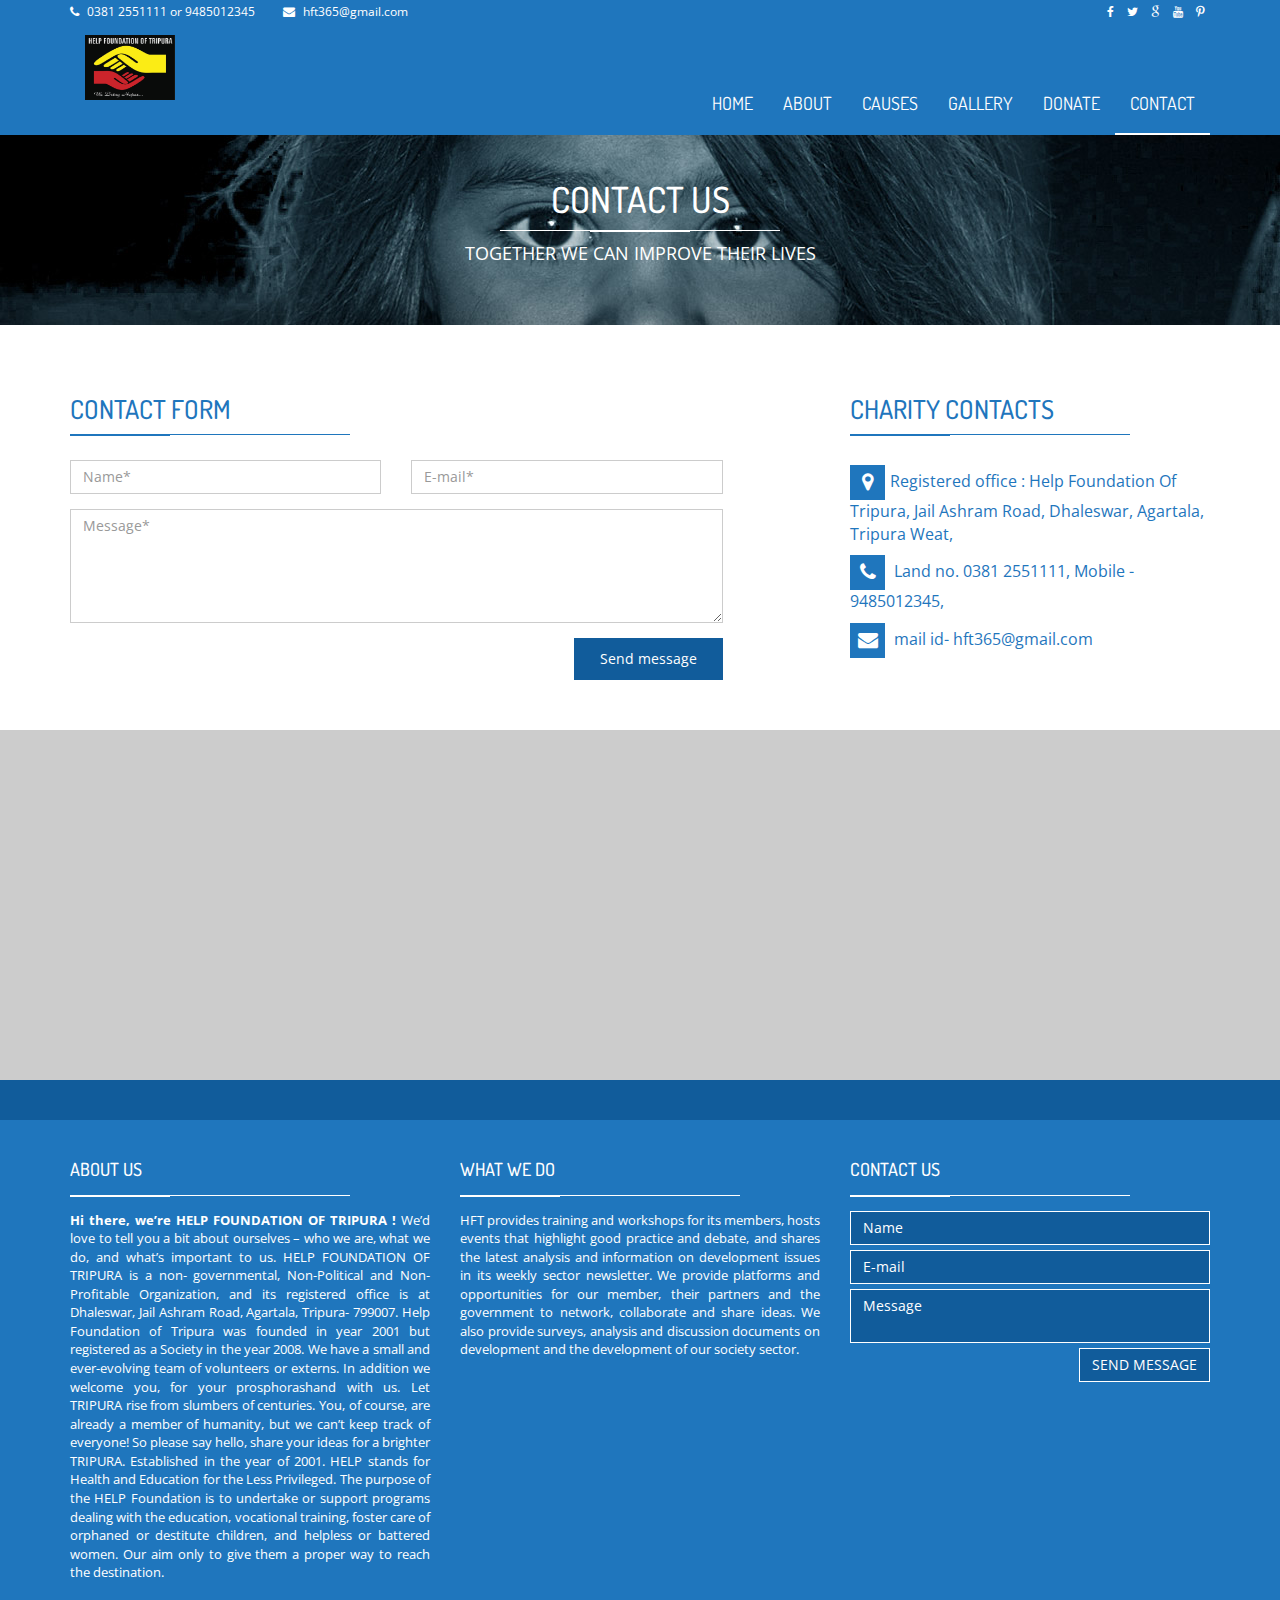
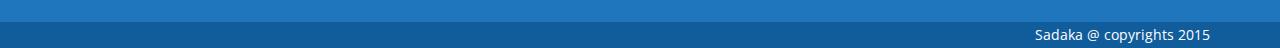
<file: contact.html>
<!DOCTYPE html>
<html class="no-js">
    <head>
        <meta charset="utf-8">
        <title>Contact | Charity / Non-profit responsive Bootstrap HTML5 template</title>
        <meta name="description" content="">
        <meta name="viewport" content="width=device-width, initial-scale=1">

        <!-- Fonts -->
        <link href='http://fonts.googleapis.com/css?family=Open+Sans:400,300,700' rel='stylesheet' type='text/css'>
        <link href='http://fonts.googleapis.com/css?family=Dosis:400,700' rel='stylesheet' type='text/css'>

        <!-- Bootsrap -->
        <link rel="stylesheet" href="assets/css/bootstrap.min.css">

        <!-- Font awesome -->
        <link rel="stylesheet" href="assets/css/font-awesome.min.css">

        <!-- Template main Css -->
        <link rel="stylesheet" href="assets/css/style.css">
        
        <!-- Modernizr -->
        <script src="assets/js/modernizr-2.6.2.min.js"></script>


    </head>
    <body>
    <!-- NAVBAR
    ================================================== -->

    <header class="main-header">
        
    
        <nav class="navbar navbar-static-top">

            <div class="navbar-top">

              <div class="container">
                  <div class="row">

                    <div class="col-sm-6 col-xs-12">

                        <ul class="list-unstyled list-inline header-contact">
                            <li> <i class="fa fa-phone"></i> <a href="tel:">0381 2551111 or 9485012345 </a> </li>
                            <li> <i class="fa fa-envelope"></i> <a href="mailto:hft365@gmail.com">hft365@gmail.com</a> </li>
                       </ul> <!-- /.header-contact  -->
                       <a class="navbar-brand" href="index.html"><img src="logo.jpg" height="65px"  width="90px" alt=""></a>
                      
                    </div>

                    <div class="col-sm-6 col-xs-12 text-right">

                        <ul class="list-unstyled list-inline header-social">

                            <li> <a href="#" target="_blank"> <i class="fa fa-facebook"></i> </a> </li>
                            <li> <a href="#" target="_blank"> <i class="fa fa-twitter"></i>  </a> </li>
                            <li> <a href="#" target="_blank"> <i class="fa fa-google"></i>  </a> </li>
                            <li> <a href="#" target="_blank"> <i class="fa fa-youtube"></i>  </a> </li>
                            <li> <a href="#" target="_blank"> <i class="fa fa fa-pinterest-p"></i>  </a> </li>

                       </ul> <!-- /.header-social  -->
                   
                    </div>


                  </div>
              </div>

            </div>

            <div class="navbar-main">
              
              <div class="container">

                <div class="navbar-header">
                  <button type="button" class="navbar-toggle collapsed" data-toggle="collapse" data-target="#navbar" aria-expanded="false" aria-controls="navbar">

                    <span class="sr-only">Toggle navigation</span>
                    <span class="icon-bar"></span>
                    <span class="icon-bar"></span>
                    <span class="icon-bar"></span>

                  </button>
    
                </div>

                <div id="navbar" class="navbar-collapse collapse pull-right">

                  <ul class="nav navbar-nav">

                    <li><a href="index.html">HOME</a></li>
                    <li><a href="about.html">ABOUT</a></li>
                    <li class="has-child"><a href="causes.html">CAUSES</a>

                     

                    </li>
                    <li><a href="gallery.html">GALLERY</a></li>
                    <li class="submenu-item"><a href="payment.php">DONATE </a></li>
                    <li><a class="is-active"  href="contact.html">CONTACT</a></li>

                  </ul>

                </div> <!-- /#navbar -->

              </div> <!-- /.container -->
              
            </div> <!-- /.navbar-main -->


        </nav> 

    </header> <!-- /. main-header -->


	<div class="page-heading text-center">

		<div class="container zoomIn animated">
			
			<h1 class="page-title">CONTACT US <span class="title-under"></span></h1>
			<p class="page-description">
                TOGETHER WE CAN IMPROVE THEIR LIVES
			</p>
			
		</div>

	</div>

	<div class="main-container fadeIn animated">

		<div class="container">

			<div class="row">

				<div class="col-md-7 col-sm-12 col-form">

					<h2 class="title-style-2">CONTACT FORM <span class="title-under"></span></h2>

					<form action="php/mail.php" class="contact-form ajax-form">

						<div class="row">

							<div class="form-group col-md-6">
	                            <input type="text" name="name" class="form-control" placeholder="Name*" required>
	                        </div>

	                         <div class="form-group col-md-6">
	                            <input type="email" name="email" class="form-control" placeholder="E-mail*" required>
	                        </div>
							
						</div>

                        <div class="form-group">
                            <textarea name="message" rows="5" class="form-control" placeholder="Message*" required></textarea>
                        </div>

                        <div class="form-group alerts">
                        
                        	<div class="alert alert-success" role="alert">
							  
							</div>

							<div class="alert alert-danger" role="alert">
							  
							</div>
							
                        </div>	

                         <div class="form-group">
                            <button type="submit" class="btn btn-primary pull-right">Send message</button>
                        </div>

                        <div class="clearfix"></div>

					</form>

				</div>

				<div class="col-md-4 col-md-offset-1 col-contact">

					<h2 class="title-style-2"> CHARITY CONTACTS <span class="title-under"></span></h2>
					

					<div class="contact-items">

						<ul class="list-unstyled contact-items-list">
							<li class="contact-item"> <span class="contact-icon"> <i class="fa fa-map-marker"></i></span>Registered office :  Help Foundation Of Tripura, Jail Ashram Road, Dhaleswar, Agartala, Tripura Weat, </li>
							<li class="contact-item"> <span class="contact-icon"> <i class="fa fa-phone"></i></span> Land no. 0381 2551111, Mobile - 9485012345,</li>

							<li class="contact-item"> <span class="contact-icon"> <i class="fa fa-envelope"></i></span> mail id- hft365@gmail.com</li>
						</ul>
					</div>

					
					
				</div>

			</div> <!-- /.row -->


		</div>
		


	</div>

	<div id="contact-map" class="contact-map">
		
	</div>


    <footer class="main-footer">

        <div class="footer-top">
            
        </div>


        <div class="footer-main">
            <div class="container">
                
                <div class="row">
                    <div class="col-md-4">

                        <div class="footer-col">

                            <h4 class="footer-title">About us <span class="title-under"></span></h4>

                            <div class="footer-content">
                                <p>
                                    <strong>Hi there, we’re HELP FOUNDATION OF TRIPURA !</strong>  We’d love to tell you a bit about ourselves – who we are, what we do, and what’s important to us. HELP FOUNDATION OF TRIPURA is a non- governmental, Non-Political and Non-Profitable Organization, and its registered office is at Dhaleswar, Jail Ashram Road, Agartala, Tripura- 799007. Help Foundation of Tripura was founded in year 2001 but registered as a Society in the year 2008. We have a small and ever-evolving team of volunteers or externs. In addition we welcome you, for your prosphorashand with us. Let TRIPURA rise from slumbers of centuries. You, of course, are already a member of humanity, but we can’t keep track of everyone! So please say hello, share your ideas for a brighter TRIPURA. Established in the year of 2001. HELP stands for Health and Education for the Less Privileged. The purpose of the HELP Foundation is to undertake or support programs dealing with the education, vocational training, foster care of orphaned or destitute children, and helpless or battered women. Our aim only to give them a proper way to reach the destination.
                                </p>
                            </div>
                            
                        </div>

                    </div>

                    <div class="col-md-4">

                        <div class="footer-col">

                            <h4 class="footer-title">WHAT WE DO <span class="title-under"></span></h4>

                            <div class="footer-content">
                               <p>
                                HFT provides training and workshops for its members, hosts events that highlight good practice and debate, and shares the latest analysis and information on development issues in its weekly sector newsletter. We provide platforms and opportunities for our member, their partners and the government to network, collaborate and share ideas. We also provide surveys, analysis and discussion documents on development and the development of our society sector.
                               </p>
                              
                            </div>
                            
                        </div>

                    </div>


                    <div class="col-md-4">

                        <div class="footer-col">

                            <h4 class="footer-title">Contact us <span class="title-under"></span></h4>

                            <div class="footer-content">

                                <div class="footer-form" >
                                    
                                    <form action="php/mail.php" class="ajax-form">

                                        <div class="form-group">
                                            <input type="text" name="name" class="form-control" placeholder="Name" required>
                                        </div>

                                         <div class="form-group">
                                            <input type="email" name="email" class="form-control" placeholder="E-mail" required>
                                        </div>

                                        <div class="form-group">
                                            <textarea name="message" class="form-control" placeholder="Message" required></textarea>
                                        </div>

                                        <div class="form-group alerts">
                        
                                            <div class="alert alert-success" role="alert">
                                              
                                            </div>

                                            <div class="alert alert-danger" role="alert">
                                              
                                            </div>
                                            
                                        </div>

                                         <div class="form-group">
                                            <button type="submit" class="btn btn-submit pull-right">Send message</button>
                                        </div>
                                        
                                    </form>

                                </div>
                            </div>
                            
                        </div>

                    </div>
                    <div class="clearfix"></div>



                </div>
                
                
            </div>

            
        </div>

        <div class="footer-bottom">

            <div class="container text-right">
                Sadaka @ copyrights 2015
            </div>
        </div>
        
    </footer>




       
        
        <!-- jQuery -->
        <script src="//ajax.googleapis.com/ajax/libs/jquery/1.11.1/jquery.min.js"></script>
        <script>window.jQuery || document.write('<script src="assets/js/jquery-1.11.1.min.js"><\/script>')</script>

        <!-- Bootsrap javascript file -->
        <script src="assets/js/bootstrap.min.js"></script>


        <!-- Google map  -->
        <script src="http://maps.google.com/maps/api/js?sensor=false&amp;libraries=places" type="text/javascript"></script>


        <!-- Template main javascript -->
        <script src="assets/js/main.js"></script>

        <!-- Google Analytics: change UA-XXXXX-X to be your site's ID. -->
        <script>
            (function(b,o,i,l,e,r){b.GoogleAnalyticsObject=l;b[l]||(b[l]=
            function(){(b[l].q=b[l].q||[]).push(arguments)});b[l].l=+new Date;
            e=o.createElement(i);r=o.getElementsByTagName(i)[0];
            e.src='//www.google-analytics.com/analytics.js';
            r.parentNode.insertBefore(e,r)}(window,document,'script','ga'));
            ga('create','UA-XXXXX-X');ga('send','pageview');
        </script>
    </body>
</html>
</file>
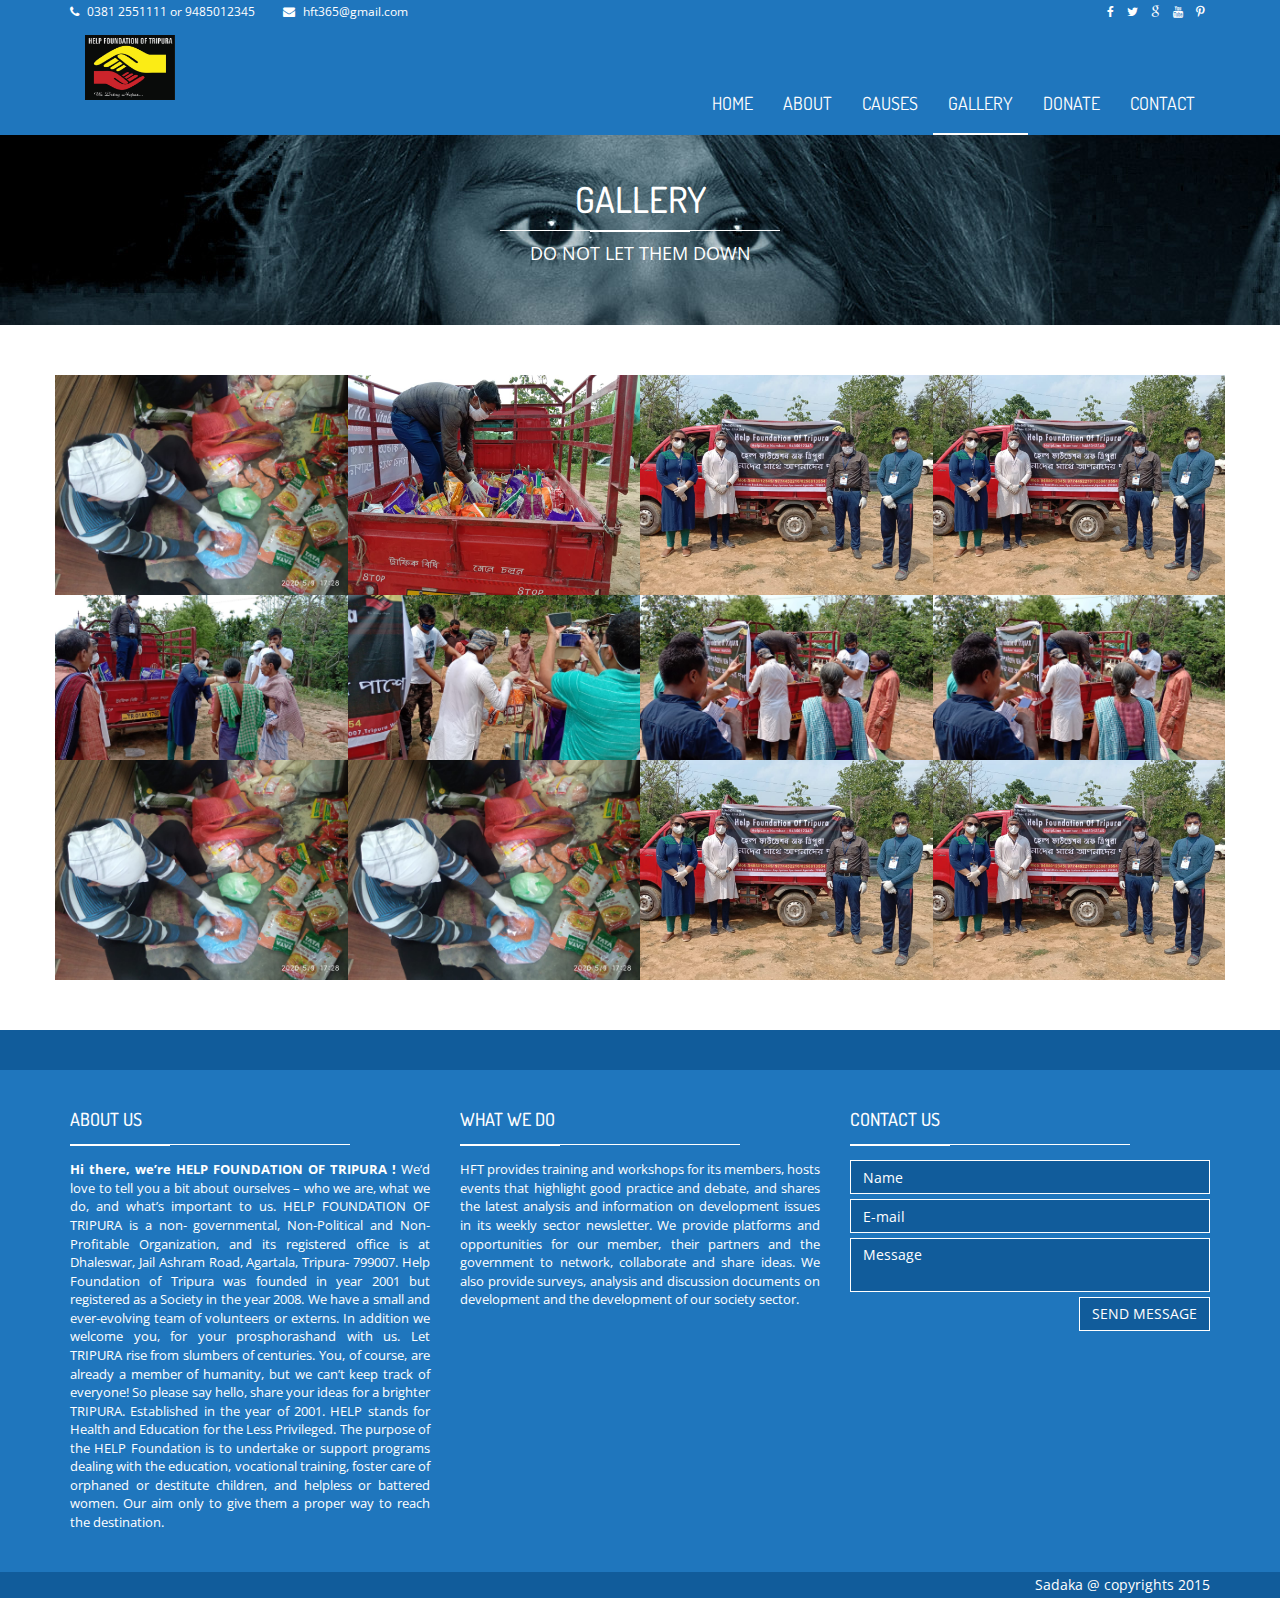
<file: gallery.html>
<!DOCTYPE html>
<html class="no-js">
    <head>
        <meta charset="utf-8">
        <title>Gallery | Charity / Non-profit responsive Bootstrap HTML5 template</title>
        <meta name="description" content="">
        <meta name="viewport" content="width=device-width, initial-scale=1">

        <!-- Fonts -->
        <link href='http://fonts.googleapis.com/css?family=Open+Sans:400,300,700' rel='stylesheet' type='text/css'>
        <link href='http://fonts.googleapis.com/css?family=Dosis:400,700' rel='stylesheet' type='text/css'>

        <!-- Bootsrap -->
        <link rel="stylesheet" href="assets/css/bootstrap.min.css">


        <!-- Font awesome -->
        <link rel="stylesheet" href="assets/css/font-awesome.min.css">

        <!-- PrettyPhoto -->
        <link rel="stylesheet" href="assets/css/prettyPhoto.css">

        <!-- Template main Css -->
        <link rel="stylesheet" href="assets/css/style.css">
        
        <!-- Modernizr -->
        <script src="assets/js/modernizr-2.6.2.min.js"></script>


    </head>
    <body>
    <!-- NAVBAR
    ================================================== -->

    <header class="main-header">
        
    
        <nav class="navbar navbar-static-top">

            <div class="navbar-top">

              <div class="container">
                  <div class="row">

                    <div class="col-sm-6 col-xs-12">

                        <ul class="list-unstyled list-inline header-contact">
                            <li> <i class="fa fa-phone"></i> <a href="tel:">0381 2551111 or 9485012345 </a> </li>
                             <li> <i class="fa fa-envelope"></i> <a href="mailto:hft365@gmail.com">hft365@gmail.com</a> </li>
                       </ul> <!-- /.header-contact  -->
                       <a class="navbar-brand" href="index.html"><img src="logo.jpg" height="65px"  width="90px" alt=""></a>
                      
                    </div>

                    <div class="col-sm-6 col-xs-12 text-right">

                        <ul class="list-unstyled list-inline header-social">

                            <li> <a href="#" target="_blank"> <i class="fa fa-facebook"></i> </a> </li>
                            <li> <a href="#" target="_blank"> <i class="fa fa-twitter"></i>  </a> </li>
                            <li> <a href="#" target="_blank"> <i class="fa fa-google"></i>  </a> </li>
                            <li> <a href="#" target="_blank"> <i class="fa fa-youtube"></i>  </a> </li>
                            <li> <a href="#" target="_blank"> <i class="fa fa fa-pinterest-p"></i>  </a> </li>

                       </ul> <!-- /.header-social  -->
                     
                      
                    </div>


                  </div>
              </div>

            </div>

            <div class="navbar-main">
              
              <div class="container">

                <div class="navbar-header">
                  <button type="button" class="navbar-toggle collapsed" data-toggle="collapse" data-target="#navbar" aria-expanded="false" aria-controls="navbar">

                    <span class="sr-only">Toggle navigation</span>
                    <span class="icon-bar"></span>
                    <span class="icon-bar"></span>
                    <span class="icon-bar"></span>

                  </button>
                  
               
                  
                </div>

                <div id="navbar" class="navbar-collapse collapse pull-right">

                  <ul class="nav navbar-nav">

                    <li><a href="index.html">HOME</a></li>
                    <li><a href="about.html">ABOUT</a></li>
                    <li class="has-child"><a href="causes.html">CAUSES</a></li>

                    

                    </li>
                    <li><a class="is-active" href="gallery.html">GALLERY</a></li>
                    <li class="submenu-item"><a href="payment.php">DONATE </a></li>
                      
                    <li><a href="contact.html">CONTACT</a></li>

                  </ul>

                </div> <!-- /#navbar -->

              </div> <!-- /.container -->
              
            </div> <!-- /.navbar-main -->


        </nav> 

    </header> <!-- /. main-header -->


	<div class="page-heading text-center">

		<div class="container zoomIn animated">
			
			<h1 class="page-title">GALLERY <span class="title-under"></span></h1>
			<p class="page-description">
				DO NOT LET THEM DOWN
			</p>
			
		</div>

	</div>

	<div class="main-container">

		<div class="container gallery fadeIn animated">

			<div class="row">
				

					<a href="" class="col-md-3 col-sm-4 gallery-item lightbox">

						<img src="pic1.jpeg" alt="">

						<span class="on-hover">
							<span class="hover-caption">Image Caption</span>
						</span>

					</a> <!-- /.gallery-item -->

					<a href="" class="col-md-3 col-sm-4 gallery-item lightbox">

						<img src="pic2.jpeg" alt="">
						
						<span class="on-hover">
							<span class="hover-caption">Image Caption</span>
						</span>
						
					</a> <!-- /.gallery-item -->


					<a href=" " class="col-md-3 col-sm-4 gallery-item lightbox">

						<img src="pic4.jpeg" alt="">
						
						<span class="on-hover">
							<span class="hover-caption">Image Caption</span>
						</span>
						
					</a> <!-- /.gallery-item -->


					<a href="" class="col-md-3 col-sm-4 gallery-item lightbox">

						<img src="pic4.jpeg" alt="">
						
						<span class="on-hover">
							<span class="hover-caption">Image Caption</span>
						</span>
						
					</a> <!-- /.gallery-item -->

					<a href="" class="col-md-3 col-sm-4 gallery-item lightbox">

						<img src="pic8.jpeg" alt="">
						
						<span class="on-hover">
							<span class="hover-caption">Image Caption</span>
						</span>
						
					</a> <!-- /.gallery-item -->

					<a href="" class="col-md-3 col-sm-4 gallery-item lightbox">

						<img src="pic6.jpeg" alt="">
						
						<span class="on-hover">
							<span class="hover-caption">Image Caption</span>
						</span>
						
					</a> <!-- /.gallery-item -->


					<a href="" class="col-md-3 col-sm-4 gallery-item lightbox">

						<img src="pic5.jpeg" alt="">

						<span class="on-hover">
							<span class="hover-caption">Image Caption</span>
						</span>

					</a> <!-- /.gallery-item -->

					<a href="" class="col-md-3 col-sm-4 gallery-item lightbox">

						<img src="pic5.jpeg" alt="">
						
						<span class="on-hover">
							<span class="hover-caption">Image Caption</span>
						</span>
						
					</a> <!-- /.gallery-item -->


					<a href="" class="col-md-3 col-sm-4 gallery-item lightbox">

						<img src="pic1.jpeg" alt="">
						
						<span class="on-hover">
							<span class="hover-caption">Image Caption</span>
						</span>
						
					</a> <!-- /.gallery-item -->


					<a href="" class="col-md-3 col-sm-4 gallery-item lightbox">

						<img src="pic1.jpeg" alt="">
						
						<span class="on-hover">
							<span class="hover-caption">Image Caption</span>
						</span>
						
					</a> <!-- /.gallery-item -->

					<a href="" class="col-md-3 col-sm-4 gallery-item lightbox">

						<img src="pic4.jpeg" alt="">
						
						<span class="on-hover">
							<span class="hover-caption">Image Caption</span>
						</span>
						
					</a> <!-- /.gallery-item -->

					<a href="" class="col-md-3 col-sm-4 gallery-item lightbox">

						<img src="pic4.jpeg" alt="">
						
						<span class="on-hover">
							<span class="hover-caption">Image Caption</span>
						</span>
						
					</a> <!-- /.gallery-item -->
					
				
			</div>
			
		</div>


	</div> <!-- /.main-container  -->


    <footer class="main-footer">

        <div class="footer-top">
            
        </div>


        <div class="footer-main">
            <div class="container">
                
                <div class="row">
                    <div class="col-md-4">

                        <div class="footer-col">

                            <h4 class="footer-title">About us <span class="title-under"></span></h4>

                            <div class="footer-content">
                                <p>
                                    <strong>Hi there, we’re HELP FOUNDATION OF TRIPURA !</strong> 
                                    We’d love to tell you a bit about ourselves – who we are, what we do, and what’s important to us. HELP FOUNDATION OF TRIPURA is a non- governmental, Non-Political and Non-Profitable Organization, and its registered office is at Dhaleswar, Jail Ashram Road, Agartala, Tripura- 799007. Help Foundation of Tripura was founded in year 2001 but registered as a Society in the year 2008. We have a small and ever-evolving team of volunteers or externs. In addition we welcome you, for your prosphorashand with us. Let TRIPURA rise from slumbers of centuries. You, of course, are already a member of humanity, but we can’t keep track of everyone! So please say hello, share your ideas for a brighter TRIPURA. Established in the year of 2001. HELP stands for Health and Education for the Less Privileged. The purpose of the HELP Foundation is to undertake or support programs dealing with the education, vocational training, foster care of orphaned or destitute children, and helpless or battered women. Our aim only to give them a proper way to reach the destination.
                                    </p>

                            </div>
                            
                        </div>

                    </div>

                    <div class="col-md-4">

                        <div class="footer-col">

                            <h4 class="footer-title">WHAT WE DO <span class="title-under"></span></h4>

                            <div class="footer-content">
                                <ul class="tweets list-unstyled">
                              <p>
                                HFT provides training and workshops for its members, hosts events that highlight good practice and debate, and shares the latest analysis and information on development issues in its weekly sector newsletter. We provide platforms and opportunities for our member, their partners and the government to network, collaborate and share ideas. We also provide surveys, analysis and discussion documents on development and the development of our society sector.
                              </p>
                            </div>
                            
                        </div>

                    </div>


                    <div class="col-md-4">

                        <div class="footer-col">

                            <h4 class="footer-title">Contact us <span class="title-under"></span></h4>

                            <div class="footer-content">

                                <div class="footer-form" >
                                    
                                    <form action="php/mail.php" class="ajax-form">

                                        <div class="form-group">
                                            <input type="text" name="name" class="form-control" placeholder="Name" required>
                                        </div>

                                         <div class="form-group">
                                            <input type="email" name="email" class="form-control" placeholder="E-mail" required>
                                        </div>

                                        <div class="form-group">
                                            <textarea name="message" class="form-control" placeholder="Message" required></textarea>
                                        </div>

                                        <div class="form-group alerts">
                        
                                            <div class="alert alert-success" role="alert">
                                              
                                            </div>

                                            <div class="alert alert-danger" role="alert">
                                              
                                            </div>
                                            
                                        </div>

                                         <div class="form-group">
                                            <button type="submit" class="btn btn-submit pull-right">Send message</button>
                                        </div>
                                        
                                    </form>

                                </div>
                            </div>
                            
                        </div>

                    </div>
                    <div class="clearfix"></div>



                </div>
                
                
            </div>

            
        </div>

        <div class="footer-bottom">

            <div class="container text-right">
                Sadaka @ copyrights 2015
            </div>
        </div>
        
    </footer>




       
        
        <!-- jQuery -->
        <script src="//ajax.googleapis.com/ajax/libs/jquery/1.11.1/jquery.min.js"></script>
        <script>window.jQuery || document.write('<script src="assets/js/jquery-1.11.1.min.js"><\/script>')</script>

        <!-- Bootsrap javascript file -->
        <script src="assets/js/bootstrap.min.js"></script>

        <!-- PrettyPhoto javascript file -->
        <script src="assets/js/jquery.prettyPhoto.js"></script>

        <!-- Template main javascript -->
        <script src="assets/js/main.js"></script>

        <!-- Google Analytics: change UA-XXXXX-X to be your site's ID. -->
        <script>
            (function(b,o,i,l,e,r){b.GoogleAnalyticsObject=l;b[l]||(b[l]=
            function(){(b[l].q=b[l].q||[]).push(arguments)});b[l].l=+new Date;
            e=o.createElement(i);r=o.getElementsByTagName(i)[0];
            e.src='//www.google-analytics.com/analytics.js';
            r.parentNode.insertBefore(e,r)}(window,document,'script','ga'));
            ga('create','UA-XXXXX-X');ga('send','pageview');
        </script>
    </body>
</html>
</file>
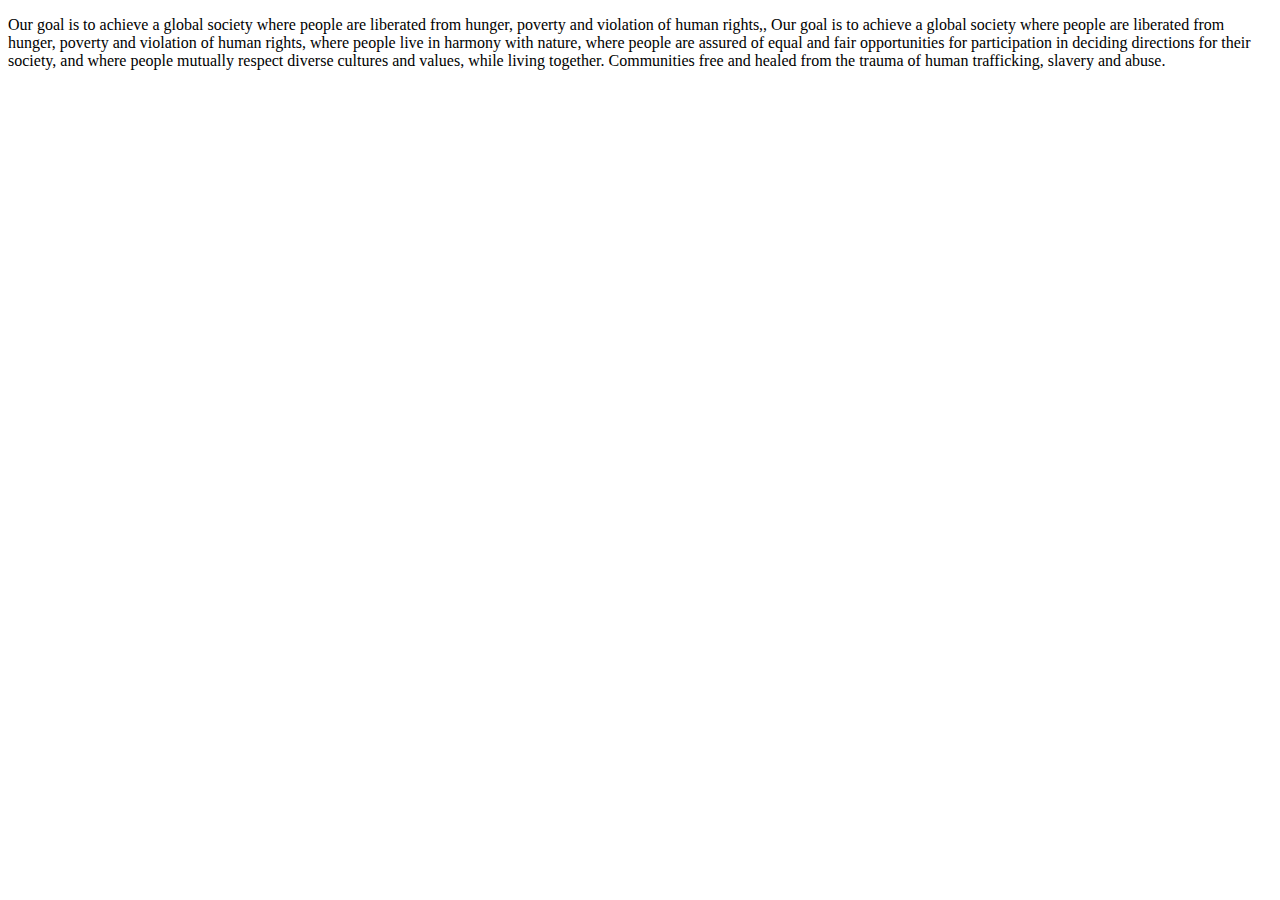
<file: mission.html>
<!DOCTYPE html>
<html lang="en">
<head>
    <meta charset="UTF-8">
    <meta name="viewport" content="width=device-width, initial-scale=1.0">
    <title>Document</title>
</head>
<body>
    <p>
        <div>
            Our goal is to achieve a global society where people are liberated from hunger, poverty and violation of human rights,,
        Our goal is to achieve a global society where people are liberated from hunger, poverty and violation of human rights, where people live in harmony with nature, where people are assured of equal and fair opportunities for participation in deciding directions for their society, and where people mutually respect diverse cultures and values, while living together.
Communities free and healed from the trauma of human trafficking, slavery and abuse.
</div>

    </p>
</body>
</html>
</file>
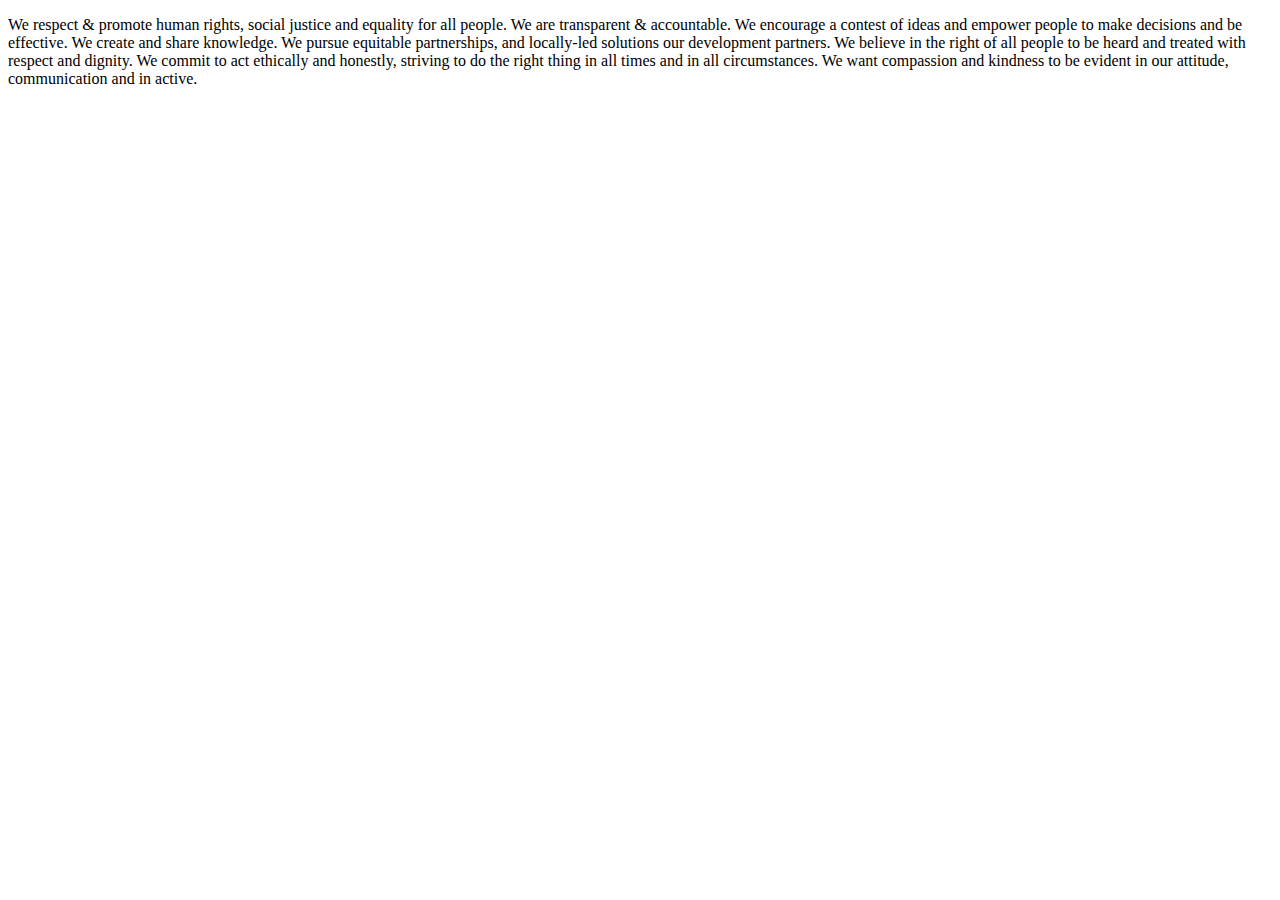
<file: ourprogram.html>
<!DOCTYPE html>
<html lang="en">
<head>
    <meta charset="UTF-8">
    <meta name="viewport" content="width=device-width, initial-scale=1.0">
    <title>Document</title>
</head>
<body>
    <p>
        We respect & promote human rights, social justice and equality for all people. We are transparent & accountable.









We encourage a contest of ideas and empower people to make decisions and be effective.

We create and share knowledge.

We pursue equitable partnerships, and locally-led solutions our development partners.

We believe in the right of all people to be heard and treated with respect and dignity.

We commit to act ethically and honestly, striving to do the right thing in all times and in all circumstances.

We want compassion and kindness to be evident in our attitude, communication and in active.
    </p>
</body>
</html>
</file>
<file: assets/css/style.css>
/*------------------------------------------------------------------------------------------------------------------------
 
 @package: Sadaka
 @author: Ouarmedia/Farouk BLALOU
 @version: 1.0
 
 --------------------------------------------------------------------------------------------------------------------- */

/* =============================================================================
  Base
========================================================================== */
body {
  font-family: "Open sans", sans-serif;
  color:  #1f76bd;
}

h1,
h2,
h3,
h4 {
  font-family: "Dosis", sans-serif;
}

a {
  color: inherit;
}
a:hover, a:focus, a:active {
  color: inherit;
}

/* =============================================================================
  Layout
========================================================================== */
/* Header 
================================= */
.navbar-static-top {
  margin: 0;
  border: 0;
  color: #fff;
}

.navbar-top {
  font-size: 12px;
  padding: 3px 0;
  background-color: #1f76bd; ;
}
.navbar-top .list-inline {
  margin-bottom: 0;
}
.navbar-top .header-contact li {
  margin-right: 15px;
}
.navbar-top .header-contact li .fa {
  margin-right: 5px;
}

.navbar-main {
  margin-bottom: 0;
  color:  #fff;;
  background:  #1f76bd;
}
.navbar-main .navbar-brand {
  border-bottom: none !important;
}
.navbar-main a:hover,
.navbar-main a:active,
.navbar-main a:focus,
.navbar-main a.is-active {
  background: none !important;
  color: inherit;
  border-bottom: 2px solid #fff;
}
.navbar-main .submenu {
  position: absolute;
  list-style: none;
  background: #1f76bd;
  padding: 0;
  width: 150px;
  left: -35px;
  visibility: hidden;
  top: 85px;
  -moz-transition: all, 0.05s;
  -o-transition: all, 0.05s;
  -webkit-transition: all, 0.05s;
  transition: all, 0.05s;
}
.navbar-main .submenu li {
  border-top: 1px solid #185b91;
}
.navbar-main .submenu li:hover {
  background: #185b91;
  -moz-transition: all, 0.3s;
  -o-transition: all, 0.3s;
  -webkit-transition: all, 0.3s;
  transition: all, 0.3s;
}
.navbar-main .submenu li a {
  width: 100%;
  border-bottom: none;
  text-decoration: none;
  padding: 5px 25px;
  display: block;
  font-size: 16px;
}
.navbar-main li a {
  font-family: "Dosis", sans-serif;
  font-size: 18px;
  padding: 20px 15px;
  border-bottom: 2px solid transparent;
}
.navbar-main li:hover .submenu {
  top: 62px;
  visibility: visible;
  -moz-transition: all, 0.25s;
  -o-transition: all, 0.25s;
  -webkit-transition: all, 0.25s;
  transition: all, 0.25s;
}
.navbar-main .icon-bar {
  background: #fff;
}

/* Home Slider 
================================= */
.carousel-home img {
  width: 100%;
}
.carousel-home .carousel-control {
  background: #1f76bd;
  height: 80px;
  width: 40px;
  top: 50%;
  margin-top: -40px;
  -moz-transition: width, 0.3s;
  -o-transition: width, 0.3s;
  -webkit-transition: width, 0.3s;
  transition: width, 0.3s;
}
.carousel-home .carousel-control .fa {
  font-size: 2.5em;
  padding-top: 12px;
}
.carousel-home .carousel-control:hover {
  width: 50px;
}
.carousel-home .carousel-caption {
  top: 50%;
  bottom: auto;
  transform: translateY(-50%);
}
.carousel-home .carousel-title {
  color: #fff;
  font-family: "Dosis", sans-serif;
  font-size: 50px;
  font-weight: bold;
  text-transform: uppercase;
}
.carousel-home .carousel-subtitle {
  font-size: 25px;
  text-transform: uppercase;
}
.carousel-home .btn {
  margin-top: 30px;
}

.section-home {
  margin: 30px 0;
}

/* home/ about-us 
================================= */
.about-us {
  margin: 30px 0;
}

.about-us-col {
  height: 325px;
  padding: 25px;
  text-align: center;
  background-color: #3e13b4a9;
  background-image: url('[data-uri]');
  background-size: 100%;
  background-image: -moz-linear-gradient(290deg, #115b9b -25%, #1290f8 50%, #115b9b 125%);
  background-image: -webkit-linear-gradient(290deg, #115b9b -25%, #1290f8 50%, #115b9b 125%);
  background-image: linear-gradient(160deg, #115b9b -25%, #1290f8 50%, #115b9b 125%);
  color: #fff;
}
.about-us-col .col-icon-wrapper {
  min-height: 80px;
}
.about-us-col .col-title {
  text-transform: uppercase;
}
.about-us-col .col-details {
  text-align: justify;
  margin-bottom: 25px;
  min-height: 80px;
}

/* home/reasons 
================================= */
.home-reasons {
  margin: 25px 0;
}

.reasons-col {
  position: relative;
  overflow: hidden;
}
.reasons-col img {
  width: 100%;
  -moz-transition: all, 0.5s;
  -o-transition: all, 0.5s;
  -webkit-transition: all, 0.5s;
  transition: all, 0.5s;
}
.reasons-col .reasons-titles {
  position: absolute;
  bottom: 0;
  text-align: center;
  background: rgba(31, 118, 189, 0.8);
  width: 100%;
  color: #fff;
  text-transform: uppercase;
  height: 125px;
  padding: 25px 0;
}
.reasons-col .reasons-title {
  font-weight: bold;
}
.reasons-col .on-hover {
  position: absolute;
  top: 0;
  bottom: 125px;
  width: 100%;
  padding: 25px;
  color: #fff;
  text-align: justify;
  background: rgba(31, 118, 189, 0.9);
  border-bottom: 1px solid #fff;
  visibility: hidden;
  opacity: 0;
  -moz-transition: all, 0.5s;
  -o-transition: all, 0.5s;
  -webkit-transition: all, 0.5s;
  transition: all, 0.5s;
}
.reasons-col:hover .on-hover {
  visibility: visible;
  opacity: 1;
  padding: 50px;
  -moz-transition: all, 1s;
  -o-transition: all, 1s;
  -webkit-transition: all, 1s;
  transition: all, 1s;
}
.reasons-col:hover img {
  -moz-transform: perspective(1.1) scale3d(1.1, 1.1, 1.1);
  -webkit-transform: perspective(1.1) scale3d(1.1, 1.1, 1.1);
  transform: perspective(1.1) scale3d(1.1, 1.1, 1.1);
}

/* home/causes
================================= */
.cause {
  padding-bottom: 15px;
  margin-bottom: 30px;
  border: 1px solid #1f76bd;
  -moz-transition: all, 0.3s;
  -o-transition: all, 0.3s;
  -webkit-transition: all, 0.3s;
  transition: all, 0.3s;
}
.cause .cause-progress {
  margin: 0 10px 15px;
  border: 1px solid #1f76bd;
  border-radius: 3px;
}
.cause .cause-progress .progress-bar {
  background: #1f76bd;
  box-shadow: none;
}
.cause .cause-img {
  margin-bottom: 15px;
  width: 100%;
}
.cause .cause-title {
  text-align: center;
  margin-bottom: 10px;
  font-weight: bold;
}
.cause .cause-details {
  text-align: justify;
  padding: 0 15px;
  font-size: 13px;
  margin-bottom: 15px;
  min-height: 115px;
}
.cause:hover {
  background: #f0f0f0;
  color: #144d7b;
  border-color: #144d7b;
}

/* Team 
================================= */
.team-member {
  background: #1f76bd;
  color: #fff;
  text-align: center;
  padding-bottom: 15px;
  border: 1px solid #1f76bd;
}
.team-member .thumnail img {
  width: 100%;
}
.team-member .member-name {
  font-weight: bold;
}
.team-member .member-position {
  padding: 0 15px 5px;
}

/* footer 
================================= */
.footer-top {
  background: #115c9b;
  height: 40px;
}

.main-footer {
  background: #1f76bd;
  color: #fff;
}
.main-footer .footer-main {
  padding: 30px 0;
}
.main-footer .footer-title {
  text-transform: uppercase;
  margin-bottom: 10px;
}
.main-footer .footer-title .title-under {
  background: #fff;
  margin: 15px 0;
  text-align: left;
}
.main-footer .footer-title .title-under:after {
  margin: 0;
  background: #fff;
}
.main-footer .footer-content {
  text-align: justify;
  font-size: 13px;
}
.main-footer .tweet {
  font-size: 13px;
}
.main-footer .tweet:after {
  content: "";
  height: 1px;
  display: block;
  background: #115c9b;
  width: 150px;
  margin: 15px auto;
}
.main-footer .tweet:last-child:after {
  display: none;
}

.footer-bottom {
  background: #115c9b;
  padding: 3px;
}

.footer-form .form-group {
  margin-bottom: 5px;
}
.footer-form .form-control {
  background: #115c9b;
  color: #fff;
  border: 0;
  border-radius: 0;
  margin-bottom: 5px;
  border: 1px solid #fff;
  resize: none;
}
.footer-form .btn-submit {
  border-radius: 0;
  background: #115c9b;
  text-transform: uppercase;
  border: 1px solid #fff;
  -moz-transition: all, 0.5s;
  -o-transition: all, 0.5s;
  -webkit-transition: all, 0.5s;
  transition: all, 0.5s;
}
.footer-form .btn-submit:hover {
  background: #fff;
}
.footer-form input:-moz-placeholder,
.footer-form textarea:-moz-placeholder {
  color: #fff;
}
.footer-form input::-moz-placeholder,
.footer-form textarea::-moz-placeholder {
  color: #fff;
}
.footer-form input:-ms-input-placeholder,
.footer-form textarea:-ms-input-placeholder {
  color: #fff;
}
.footer-form input::-webkit-input-placeholder,
.footer-form textarea::-webkit-input-placeholder {
  color: #fff;
}

/* Pages 
================================= */
.page-heading {
  background: url('../images/heading-bg.jpg?1428795369') no-repeat center;
  background-size: cover;
  min-height: 190px;
  color: #fff;
  padding: 25px 15px;
  margin-bottom: 50px;
}
.page-heading .title-under {
  background: #fff;
}

.page-description {
  font-size: 18px;
}

.main-container {
  margin-bottom: 50px;
}

/* Pages/Gallery 
================================= */
.gallery-item {
  padding: 0;
  display: block;
  margin: 0;
}
.gallery-item img {
  width: 100%;
}

.contact-items {
  margin-top: 30px;
}
.contact-items .contact-item {
  margin-bottom: 10px;
  vertical-align: middle;
  font-size: 16px;
}
.contact-items .contact-icon {
  display: inline-block;
  width: 35px;
  height: 35px;
  background: #1f76bd;
  vertical-align: middle;
  margin-right: 5px;
  color: #fff;
  text-align: center;
}
.contact-items .contact-icon .fa {
  vertical-align: sub;
  font-size: 20px;
  margin-top: 7px;
}

/* contact 
================================= */
.contact-map {
  height: 350px;
  background: #ccc;
}

form .alert {
  display: none;
}

/* Causes 
================================= */
.cause-carousel {
  margin-top: 15px;
  margin-bottom: 30px;
}

/* =============================================================================
	Module
========================================================================== */
.btn-primary {
  background: #115c9b;
  border: none;
  border-radius: 0;
  padding: 10px 25px;
  border: 1px solid transparent;
  -moz-transition: all, 0.3s;
  -o-transition: all, 0.3s;
  -webkit-transition: all, 0.3s;
  transition: all, 0.3s;
}
.btn-primary:hover {
  background: #fff;
  color: #1f76bd;
  border: 1px solid #1f76bd;
}

.btn-secondary {
  background: #fff;
  color: #1f76bd;
  border-radius: 0;
}
.btn-secondary:hover {
  background: #1f76bd;
  color: #fff;
}

.title-style-1 {
  text-align: center;
  text-transform: uppercase;
  font-size: 26px;
  margin-bottom: 50px;
}

.title-style-2 {
  text-align: left;
  text-transform: uppercase;
  font-size: 26px;
  margin-bottom: 25px;
}
.title-style-2 .title-under {
  display: block;
  margin: 5px 0;
}
.title-style-2 .title-under:after {
  margin: 0;
  margin-top: 10px;
}

.title-under {
  display: block;
  margin: 5px auto;
  background: #1f76bd;
  height: 1px;
  width: 280px;
}
.title-under:after {
  content: '';
  display: block;
  width: 100px;
  background: inherit;
  height: 2px;
  margin: 0 auto;
  margin-top: 10px;
}

/* Modal
================================= */
.form-control {
  border-radius: 0;
  box-shadow: none;
}

/* Tabeles
================================= */
.table-style-1 thead {
  background: #1f76bd;
  border-bottom: 1px solid #144d7b;
  color: #fff;
}
.table-style-1 td,
.table-style-1 th {
  border-bottom: 1px solid #1f76bd;
}

.table-style-2 thead {
  background: #115c9b;
  border-bottom: 1px solid #144d7b;
  color: #fff;
}
.table-style-2 tbody tr:nth-child(even) {
  background: #1f76bd;
  color: #fff;
}
.table-style-2 td,
.table-style-2 th {
  border-bottom: 1px solid #1f76bd;
}

/* Tabs
================================= */
.nav-tabs {
  border-bottom-color: #1f76bd;
  margin-bottom: 15px;
}

.nav-tabs > li.active > a,
.nav-tabs > li.active > a:hover,
.nav-tabs > li.active > a:focus {
  background: #1f76bd;
  color: #fff;
}

.nav-tabs > li > a {
  border-radius: 0;
}

.nav-tabs > li > a:hover {
  border-color: #1f76bd #1f76bd #1f76bd #115c9b;
}

.nav > li > a:hover, .nav > li > a:focus {
  background: #115c9b;
  color: #fff;
}

/* Accordion
================================= */
.panel-default {
  border-color: #1f76bd;
  border-radius: 0;
}
.panel-default > .panel-heading {
  background: #1f76bd;
  color: #fff;
}
.panel-default > .panel-heading:hover {
  background: #115c9b;
}

/* Modal
================================= */
.modal .modal-content {
  border-radius: 0;
}
.modal .modal-header {
  background: #1f76bd;
  color: #fff;
}
.modal .modal-header .close {
  font-style: 26px;
}

.lightbox {
  position: relative;
  display: block;
  overflow: hidden;
}
.lightbox img {
  -moz-transition: all, 0.5s;
  -o-transition: all, 0.5s;
  -webkit-transition: all, 0.5s;
  transition: all, 0.5s;
}
.lightbox .on-hover {
  position: absolute;
  visibility: hidden;
  width: 100%;
  height: 100%;
  top: 0;
  left: 0;
  z-index: 99;
  color: #fff;
  background: rgba(31, 118, 189, 0.75);
  filter: progid:DXImageTransform.Microsoft.Alpha(Opacity=0);
  opacity: 0;
  -moz-transition: all, 0.6s;
  -o-transition: all, 0.6s;
  -webkit-transition: all, 0.6s;
  transition: all, 0.6s;
}
.lightbox .on-hover .hover-caption {
  text-align: center;
  position: absolute;
  bottom: 25px;
  left: 5px;
  right: 5px;
  font-style: 18px;
  display: block;
  font-family: "Dosis", sans-serif;
  bottom: -50px;
  -moz-transition: all, 0.6s;
  -o-transition: all, 0.6s;
  -webkit-transition: all, 0.6s;
  transition: all, 0.6s;
}
.lightbox .on-hover:before {
  content: "";
  display: block;
  width: 46px;
  height: 48px;
  position: absolute;
  background: url('../images/icons/zoom-icon.png?1428101315');
  top: 50%;
  left: 50%;
  margin-top: -23px;
  margin-left: -24px;
}
.lightbox:hover .on-hover {
  visibility: visible;
  filter: progid:DXImageTransform.Microsoft.Alpha(enabled=false);
  opacity: 1;
}
.lightbox:hover .on-hover .hover-caption {
  bottom: 25px;
}
.lightbox:hover img {
  -moz-transform: perspective(1.15) scale3d(1.15, 1.15, 1.15);
  -webkit-transform: perspective(1.15) scale3d(1.15, 1.15, 1.15);
  transform: perspective(1.15) scale3d(1.15, 1.15, 1.15);
}

/* Ow carousel
================================= */
.owl-next,
.owl-prev {
  width: 32px;
  height: 32px;
  padding-top: 5px;
  border: 2px solid;
  text-align: center;
  border-radius: 50%;
  left: 0;
  position: absolute;
  top: 50%;
  margin-top: -16px;
  filter: progid:DXImageTransform.Microsoft.Alpha(Opacity=75);
  opacity: 0.75;
  -moz-transition: all, 0.5s;
  -o-transition: all, 0.5s;
  -webkit-transition: all, 0.5s;
  transition: all, 0.5s;
}
.owl-next:hover,
.owl-prev:hover {
  filter: progid:DXImageTransform.Microsoft.Alpha(enabled=false);
  opacity: 1;
}

.owl-next {
  left: auto;
  right: 0;
}

/* =============================================================================
	Responsive
========================================================================== */
/* Large devices (large desktops, 1200px and Down) */
@media (max-width: 1200px) {
  .about-us-col {
    padding: 15px;
  }

  .reasons-col:hover .on-hover {
    padding: 15px;
  }

  .reasons-col:hover .on-hover {
    padding: 25px;
  }
}
/* Medium devices (desktops, 992px and Donw) */
@media (max-width: 992px) {
  .carousel-home .carousel-title {
    font-size: 36px;
  }
  .carousel-home .carousel-subtitle {
    font-size: 18px;
  }
  .carousel-home .btn {
    margin-top: 15px;
  }

  .about-us-col {
    margin-bottom: 25px;
  }

  .team-member {
    margin-bottom: 25px;
  }

  .reasons-col {
    margin-bottom: 25px;
  }

  .footer-col {
    margin-bottom: 50px;
  }
}
/* Small devices (tablets, 768px and Down) */
@media (max-width: 768px) {
  .header-contact {
    text-align: center;
  }
  .header-contact li {
    margin: 0 !important;
  }

  .header-social {
    text-align: center;
  }

  .navbar-main #navbar {
    float: none !important;
  }
  .navbar-main #navbar a {
    border-bottom: none;
  }
  .navbar-main .navbar-brand {
    padding: 6px 15px;
  }
  .navbar-main .submenu {
    position: initial;
    display: none;
    width: 100%;
  }
  .navbar-main li:hover .submenu,
  .navbar-main li:active .submenu,
  .navbar-main li:focus .submenu {
    display: block;
  }
  .navbar-main li:hover .submenu li,
  .navbar-main li:active .submenu li,
  .navbar-main li:focus .submenu li {
    background: #115c9b;
    border-top-color: #1f76bd;
  }

  .carousel-home .carousel-title {
    font-size: 32px;
  }
  .carousel-home .carousel-subtitle {
    font-size: 16px;
  }
  .carousel-home .carousel-control {
    background: #1f76bd;
    height: 40px;
    width: 20px;
    top: 50%;
    margin-top: -20px;
  }
  .carousel-home .carousel-control .fa {
    font-size: 1.5em;
    padding-top: 4px;
  }

  .col-form {
    margin-bottom: 25px;
  }
}
/* Extra Small devices (tablets, 480px and Down) */
@media (max-width: 480px) {
  .carousel-home .carousel-title {
    font-size: 16px;
    margin: 0;
  }
  .carousel-home .carousel-subtitle {
    font-size: 14px;
    margin: 0;
  }
  .carousel-home .carousel-indicators {
    bottom: 0;
  }
}
/* =============================================================================
	Animations
========================================================================== */
.animate-onscroll {
  visibility: hidden;
}

.animated {
  visibility: visible;
  -webkit-animation-duration: 1s;
  animation-duration: 1s;
  -webkit-animation-fill-mode: both;
  animation-fill-mode: both;
}
.animated.slow {
  -webkit-animation-duration: 1.5s;
  animation-duration: 1.5s;
}
.animated.fadeIn {
  -webkit-animation-duration: 1.5s;
  animation-duration: 1.5s;
}

@-webkit-keyframes fadeIn {
  0% {
    opacity: 0;
  }
  100% {
    opacity: 1;
  }
}
@keyframes fadeIn {
  0% {
    opacity: 0;
  }
  100% {
    opacity: 1;
  }
}
.fadeIn {
  -webkit-animation-name: fadeIn;
  animation-name: fadeIn;
}

@-webkit-keyframes bounceInUp {
  0%, 60%, 75%, 90%, 100% {
    -webkit-transition-timing-function: cubic-bezier(0.215, 0.61, 0.355, 1);
    transition-timing-function: cubic-bezier(0.215, 0.61, 0.355, 1);
  }
  0% {
    opacity: 0;
    -webkit-transform: translate3d(0, 3000px, 0);
    transform: translate3d(0, 3000px, 0);
  }
  60% {
    opacity: 1;
    -webkit-transform: translate3d(0, -20px, 0);
    transform: translate3d(0, -20px, 0);
  }
  75% {
    -webkit-transform: translate3d(0, 10px, 0);
    transform: translate3d(0, 10px, 0);
  }
  90% {
    -webkit-transform: translate3d(0, -5px, 0);
    transform: translate3d(0, -5px, 0);
  }
  100% {
    -webkit-transform: translate3d(0, 0, 0);
    transform: translate3d(0, 0, 0);
  }
}
@keyframes bounceInUp {
  0%, 60%, 75%, 90%, 100% {
    -webkit-transition-timing-function: cubic-bezier(0.215, 0.61, 0.355, 1);
    transition-timing-function: cubic-bezier(0.215, 0.61, 0.355, 1);
  }
  0% {
    opacity: 0;
    -webkit-transform: translate3d(0, 3000px, 0);
    transform: translate3d(0, 3000px, 0);
  }
  60% {
    opacity: 1;
    -webkit-transform: translate3d(0, -20px, 0);
    transform: translate3d(0, -20px, 0);
  }
  75% {
    -webkit-transform: translate3d(0, 10px, 0);
    transform: translate3d(0, 10px, 0);
  }
  90% {
    -webkit-transform: translate3d(0, -5px, 0);
    transform: translate3d(0, -5px, 0);
  }
  100% {
    -webkit-transform: translate3d(0, 0, 0);
    transform: translate3d(0, 0, 0);
  }
}
.bounceInUp {
  -webkit-animation-name: bounceInUp;
  animation-name: bounceInUp;
}

@-webkit-keyframes bounceInDown {
  0%, 60%, 75%, 90%, 100% {
    -webkit-transition-timing-function: cubic-bezier(0.215, 0.61, 0.355, 1);
    transition-timing-function: cubic-bezier(0.215, 0.61, 0.355, 1);
  }
  0% {
    opacity: 0;
    -webkit-transform: translate3d(0, -3000px, 0);
    transform: translate3d(0, -3000px, 0);
  }
  60% {
    opacity: 1;
    -webkit-transform: translate3d(0, 25px, 0);
    transform: translate3d(0, 25px, 0);
  }
  75% {
    -webkit-transform: translate3d(0, -10px, 0);
    transform: translate3d(0, -10px, 0);
  }
  90% {
    -webkit-transform: translate3d(0, 5px, 0);
    transform: translate3d(0, 5px, 0);
  }
  100% {
    -webkit-transform: none;
    transform: none;
  }
}
@keyframes bounceInDown {
  0%, 60%, 75%, 90%, 100% {
    -webkit-transition-timing-function: cubic-bezier(0.215, 0.61, 0.355, 1);
    transition-timing-function: cubic-bezier(0.215, 0.61, 0.355, 1);
  }
  0% {
    opacity: 0;
    -webkit-transform: translate3d(0, -3000px, 0);
    transform: translate3d(0, -3000px, 0);
  }
  60% {
    opacity: 1;
    -webkit-transform: translate3d(0, 25px, 0);
    transform: translate3d(0, 25px, 0);
  }
  75% {
    -webkit-transform: translate3d(0, -10px, 0);
    transform: translate3d(0, -10px, 0);
  }
  90% {
    -webkit-transform: translate3d(0, 5px, 0);
    transform: translate3d(0, 5px, 0);
  }
  100% {
    -webkit-transform: none;
    transform: none;
  }
}
.bounceInDown {
  -webkit-animation-name: bounceInDown;
  animation-name: bounceInDown;
}

@-webkit-keyframes zoomIn {
  0% {
    opacity: 0;
    -webkit-transform: scale3d(0.3, 0.3, 0.3);
    transform: scale3d(0.3, 0.3, 0.3);
  }
  50% {
    opacity: 1;
  }
}
@keyframes zoomIn {
  0% {
    opacity: 0;
    -webkit-transform: scale3d(0.3, 0.3, 0.3);
    transform: scale3d(0.3, 0.3, 0.3);
  }
  50% {
    opacity: 1;
  }
}
.zoomIn {
  -webkit-animation-name: zoomIn;
  animation-name: zoomIn;
}
</file>
<file: assets/css/prettyPhoto.css>
div.pp_default .pp_top,div.pp_default .pp_top .pp_middle,div.pp_default .pp_top .pp_left,div.pp_default .pp_top .pp_right,div.pp_default .pp_bottom,div.pp_default .pp_bottom .pp_left,div.pp_default .pp_bottom .pp_middle,div.pp_default .pp_bottom .pp_right{height:13px}
div.pp_default .pp_top .pp_left{background:url(../images/prettyPhoto/default/sprite.png) -78px -93px no-repeat}
div.pp_default .pp_top .pp_middle{background:url(../images/prettyPhoto/default/sprite_x.png) top left repeat-x}
div.pp_default .pp_top .pp_right{background:url(../images/prettyPhoto/default/sprite.png) -112px -93px no-repeat}
div.pp_default .pp_content .ppt{color:#f8f8f8}
div.pp_default .pp_content_container .pp_left{background:url(../images/prettyPhoto/default/sprite_y.png) -7px 0 repeat-y;padding-left:13px}
div.pp_default .pp_content_container .pp_right{background:url(../images/prettyPhoto/default/sprite_y.png) top right repeat-y;padding-right:13px}
div.pp_default .pp_next:hover{background:url(../images/prettyPhoto/default/sprite_next.png) center right no-repeat;cursor:pointer}
div.pp_default .pp_previous:hover{background:url(../images/prettyPhoto/default/sprite_prev.png) center left no-repeat;cursor:pointer}
div.pp_default .pp_expand{background:url(../images/prettyPhoto/default/sprite.png) 0 -29px no-repeat;cursor:pointer;width:28px;height:28px}
div.pp_default .pp_expand:hover{background:url(../images/prettyPhoto/default/sprite.png) 0 -56px no-repeat;cursor:pointer}
div.pp_default .pp_contract{background:url(../images/prettyPhoto/default/sprite.png) 0 -84px no-repeat;cursor:pointer;width:28px;height:28px}
div.pp_default .pp_contract:hover{background:url(../images/prettyPhoto/default/sprite.png) 0 -113px no-repeat;cursor:pointer}
div.pp_default .pp_close{width:30px;height:30px;background:url(../images/prettyPhoto/default/sprite.png) 2px 1px no-repeat;cursor:pointer}
div.pp_default .pp_gallery ul li a{background:url(../images/prettyPhoto/default/default_thumb.png) center center #f8f8f8;border:1px solid #aaa}
div.pp_default .pp_social{margin-top:7px}
div.pp_default .pp_gallery a.pp_arrow_previous,div.pp_default .pp_gallery a.pp_arrow_next{position:static;left:auto}
div.pp_default .pp_nav .pp_play,div.pp_default .pp_nav .pp_pause{background:url(../images/prettyPhoto/default/sprite.png) -51px 1px no-repeat;height:30px;width:30px}
div.pp_default .pp_nav .pp_pause{background-position:-51px -29px}
div.pp_default a.pp_arrow_previous,div.pp_default a.pp_arrow_next{background:url(../images/prettyPhoto/default/sprite.png) -31px -3px no-repeat;height:20px;width:20px;margin:4px 0 0}
div.pp_default a.pp_arrow_next{left:52px;background-position:-82px -3px}
div.pp_default .pp_content_container .pp_details{margin-top:5px}
div.pp_default .pp_nav{clear:none;height:30px;width:110px;position:relative}
div.pp_default .pp_nav .currentTextHolder{font-family:Georgia;font-style:italic;color:#999;font-size:11px;left:75px;line-height:25px;position:absolute;top:2px;margin:0;padding:0 0 0 10px}
div.pp_default .pp_close:hover,div.pp_default .pp_nav .pp_play:hover,div.pp_default .pp_nav .pp_pause:hover,div.pp_default .pp_arrow_next:hover,div.pp_default .pp_arrow_previous:hover{opacity:0.7}
div.pp_default .pp_description{font-size:11px;font-weight:700;line-height:14px;margin:5px 50px 5px 0}
div.pp_default .pp_bottom .pp_left{background:url(../images/prettyPhoto/default/sprite.png) -78px -127px no-repeat}
div.pp_default .pp_bottom .pp_middle{background:url(../images/prettyPhoto/default/sprite_x.png) bottom left repeat-x}
div.pp_default .pp_bottom .pp_right{background:url(../images/prettyPhoto/default/sprite.png) -112px -127px no-repeat}
div.pp_default .pp_loaderIcon{background:url(../images/prettyPhoto/default/loader.gif) center center no-repeat}
div.light_rounded .pp_top .pp_left{background:url(../images/prettyPhoto/light_rounded/sprite.png) -88px -53px no-repeat}
div.light_rounded .pp_top .pp_right{background:url(../images/prettyPhoto/light_rounded/sprite.png) -110px -53px no-repeat}
div.light_rounded .pp_next:hover{background:url(../images/prettyPhoto/light_rounded/btnNext.png) center right no-repeat;cursor:pointer}
div.light_rounded .pp_previous:hover{background:url(../images/prettyPhoto/light_rounded/btnPrevious.png) center left no-repeat;cursor:pointer}
div.light_rounded .pp_expand{background:url(../images/prettyPhoto/light_rounded/sprite.png) -31px -26px no-repeat;cursor:pointer}
div.light_rounded .pp_expand:hover{background:url(../images/prettyPhoto/light_rounded/sprite.png) -31px -47px no-repeat;cursor:pointer}
div.light_rounded .pp_contract{background:url(../images/prettyPhoto/light_rounded/sprite.png) 0 -26px no-repeat;cursor:pointer}
div.light_rounded .pp_contract:hover{background:url(../images/prettyPhoto/light_rounded/sprite.png) 0 -47px no-repeat;cursor:pointer}
div.light_rounded .pp_close{width:75px;height:22px;background:url(../images/prettyPhoto/light_rounded/sprite.png) -1px -1px no-repeat;cursor:pointer}
div.light_rounded .pp_nav .pp_play{background:url(../images/prettyPhoto/light_rounded/sprite.png) -1px -100px no-repeat;height:15px;width:14px}
div.light_rounded .pp_nav .pp_pause{background:url(../images/prettyPhoto/light_rounded/sprite.png) -24px -100px no-repeat;height:15px;width:14px}
div.light_rounded .pp_arrow_previous{background:url(../images/prettyPhoto/light_rounded/sprite.png) 0 -71px no-repeat}
div.light_rounded .pp_arrow_next{background:url(../images/prettyPhoto/light_rounded/sprite.png) -22px -71px no-repeat}
div.light_rounded .pp_bottom .pp_left{background:url(../images/prettyPhoto/light_rounded/sprite.png) -88px -80px no-repeat}
div.light_rounded .pp_bottom .pp_right{background:url(../images/prettyPhoto/light_rounded/sprite.png) -110px -80px no-repeat}
div.dark_rounded .pp_top .pp_left{background:url(../images/prettyPhoto/dark_rounded/sprite.png) -88px -53px no-repeat}
div.dark_rounded .pp_top .pp_right{background:url(../images/prettyPhoto/dark_rounded/sprite.png) -110px -53px no-repeat}
div.dark_rounded .pp_content_container .pp_left{background:url(../images/prettyPhoto/dark_rounded/contentPattern.png) top left repeat-y}
div.dark_rounded .pp_content_container .pp_right{background:url(../images/prettyPhoto/dark_rounded/contentPattern.png) top right repeat-y}
div.dark_rounded .pp_next:hover{background:url(../images/prettyPhoto/dark_rounded/btnNext.png) center right no-repeat;cursor:pointer}
div.dark_rounded .pp_previous:hover{background:url(../images/prettyPhoto/dark_rounded/btnPrevious.png) center left no-repeat;cursor:pointer}
div.dark_rounded .pp_expand{background:url(../images/prettyPhoto/dark_rounded/sprite.png) -31px -26px no-repeat;cursor:pointer}
div.dark_rounded .pp_expand:hover{background:url(../images/prettyPhoto/dark_rounded/sprite.png) -31px -47px no-repeat;cursor:pointer}
div.dark_rounded .pp_contract{background:url(../images/prettyPhoto/dark_rounded/sprite.png) 0 -26px no-repeat;cursor:pointer}
div.dark_rounded .pp_contract:hover{background:url(../images/prettyPhoto/dark_rounded/sprite.png) 0 -47px no-repeat;cursor:pointer}
div.dark_rounded .pp_close{width:75px;height:22px;background:url(../images/prettyPhoto/dark_rounded/sprite.png) -1px -1px no-repeat;cursor:pointer}
div.dark_rounded .pp_description{margin-right:85px;color:#fff}
div.dark_rounded .pp_nav .pp_play{background:url(../images/prettyPhoto/dark_rounded/sprite.png) -1px -100px no-repeat;height:15px;width:14px}
div.dark_rounded .pp_nav .pp_pause{background:url(../images/prettyPhoto/dark_rounded/sprite.png) -24px -100px no-repeat;height:15px;width:14px}
div.dark_rounded .pp_arrow_previous{background:url(../images/prettyPhoto/dark_rounded/sprite.png) 0 -71px no-repeat}
div.dark_rounded .pp_arrow_next{background:url(../images/prettyPhoto/dark_rounded/sprite.png) -22px -71px no-repeat}
div.dark_rounded .pp_bottom .pp_left{background:url(../images/prettyPhoto/dark_rounded/sprite.png) -88px -80px no-repeat}
div.dark_rounded .pp_bottom .pp_right{background:url(../images/prettyPhoto/dark_rounded/sprite.png) -110px -80px no-repeat}
div.dark_rounded .pp_loaderIcon{background:url(../images/prettyPhoto/dark_rounded/loader.gif) center center no-repeat}
div.dark_square .pp_left,div.dark_square .pp_middle,div.dark_square .pp_right,div.dark_square .pp_content{background:#000}
div.dark_square .pp_description{color:#fff;margin:0 85px 0 0}
div.dark_square .pp_loaderIcon{background:url(../images/prettyPhoto/dark_square/loader.gif) center center no-repeat}
div.dark_square .pp_expand{background:url(../images/prettyPhoto/dark_square/sprite.png) -31px -26px no-repeat;cursor:pointer}
div.dark_square .pp_expand:hover{background:url(../images/prettyPhoto/dark_square/sprite.png) -31px -47px no-repeat;cursor:pointer}
div.dark_square .pp_contract{background:url(../images/prettyPhoto/dark_square/sprite.png) 0 -26px no-repeat;cursor:pointer}
div.dark_square .pp_contract:hover{background:url(../images/prettyPhoto/dark_square/sprite.png) 0 -47px no-repeat;cursor:pointer}
div.dark_square .pp_close{width:75px;height:22px;background:url(../images/prettyPhoto/dark_square/sprite.png) -1px -1px no-repeat;cursor:pointer}
div.dark_square .pp_nav{clear:none}
div.dark_square .pp_nav .pp_play{background:url(../images/prettyPhoto/dark_square/sprite.png) -1px -100px no-repeat;height:15px;width:14px}
div.dark_square .pp_nav .pp_pause{background:url(../images/prettyPhoto/dark_square/sprite.png) -24px -100px no-repeat;height:15px;width:14px}
div.dark_square .pp_arrow_previous{background:url(../images/prettyPhoto/dark_square/sprite.png) 0 -71px no-repeat}
div.dark_square .pp_arrow_next{background:url(../images/prettyPhoto/dark_square/sprite.png) -22px -71px no-repeat}
div.dark_square .pp_next:hover{background:url(../images/prettyPhoto/dark_square/btnNext.png) center right no-repeat;cursor:pointer}
div.dark_square .pp_previous:hover{background:url(../images/prettyPhoto/dark_square/btnPrevious.png) center left no-repeat;cursor:pointer}
div.light_square .pp_expand{background:url(../images/prettyPhoto/light_square/sprite.png) -31px -26px no-repeat;cursor:pointer}
div.light_square .pp_expand:hover{background:url(../images/prettyPhoto/light_square/sprite.png) -31px -47px no-repeat;cursor:pointer}
div.light_square .pp_contract{background:url(../images/prettyPhoto/light_square/sprite.png) 0 -26px no-repeat;cursor:pointer}
div.light_square .pp_contract:hover{background:url(../images/prettyPhoto/light_square/sprite.png) 0 -47px no-repeat;cursor:pointer}
div.light_square .pp_close{width:75px;height:22px;background:url(../images/prettyPhoto/light_square/sprite.png) -1px -1px no-repeat;cursor:pointer}
div.light_square .pp_nav .pp_play{background:url(../images/prettyPhoto/light_square/sprite.png) -1px -100px no-repeat;height:15px;width:14px}
div.light_square .pp_nav .pp_pause{background:url(../images/prettyPhoto/light_square/sprite.png) -24px -100px no-repeat;height:15px;width:14px}
div.light_square .pp_arrow_previous{background:url(../images/prettyPhoto/light_square/sprite.png) 0 -71px no-repeat}
div.light_square .pp_arrow_next{background:url(../images/prettyPhoto/light_square/sprite.png) -22px -71px no-repeat}
div.light_square .pp_next:hover{background:url(../images/prettyPhoto/light_square/btnNext.png) center right no-repeat;cursor:pointer}
div.light_square .pp_previous:hover{background:url(../images/prettyPhoto/light_square/btnPrevious.png) center left no-repeat;cursor:pointer}
div.facebook .pp_top .pp_left{background:url(../images/prettyPhoto/facebook/sprite.png) -88px -53px no-repeat}
div.facebook .pp_top .pp_middle{background:url(../images/prettyPhoto/facebook/contentPatternTop.png) top left repeat-x}
div.facebook .pp_top .pp_right{background:url(../images/prettyPhoto/facebook/sprite.png) -110px -53px no-repeat}
div.facebook .pp_content_container .pp_left{background:url(../images/prettyPhoto/facebook/contentPatternLeft.png) top left repeat-y}
div.facebook .pp_content_container .pp_right{background:url(../images/prettyPhoto/facebook/contentPatternRight.png) top right repeat-y}
div.facebook .pp_expand{background:url(../images/prettyPhoto/facebook/sprite.png) -31px -26px no-repeat;cursor:pointer}
div.facebook .pp_expand:hover{background:url(../images/prettyPhoto/facebook/sprite.png) -31px -47px no-repeat;cursor:pointer}
div.facebook .pp_contract{background:url(../images/prettyPhoto/facebook/sprite.png) 0 -26px no-repeat;cursor:pointer}
div.facebook .pp_contract:hover{background:url(../images/prettyPhoto/facebook/sprite.png) 0 -47px no-repeat;cursor:pointer}
div.facebook .pp_close{width:22px;height:22px;background:url(../images/prettyPhoto/facebook/sprite.png) -1px -1px no-repeat;cursor:pointer}
div.facebook .pp_description{margin:0 37px 0 0}
div.facebook .pp_loaderIcon{background:url(../images/prettyPhoto/facebook/loader.gif) center center no-repeat}
div.facebook .pp_arrow_previous{background:url(../images/prettyPhoto/facebook/sprite.png) 0 -71px no-repeat;height:22px;margin-top:0;width:22px}
div.facebook .pp_arrow_previous.disabled{background-position:0 -96px;cursor:default}
div.facebook .pp_arrow_next{background:url(../images/prettyPhoto/facebook/sprite.png) -32px -71px no-repeat;height:22px;margin-top:0;width:22px}
div.facebook .pp_arrow_next.disabled{background-position:-32px -96px;cursor:default}
div.facebook .pp_nav{margin-top:0}
div.facebook .pp_nav p{font-size:15px;padding:0 3px 0 4px}
div.facebook .pp_nav .pp_play{background:url(../images/prettyPhoto/facebook/sprite.png) -1px -123px no-repeat;height:22px;width:22px}
div.facebook .pp_nav .pp_pause{background:url(../images/prettyPhoto/facebook/sprite.png) -32px -123px no-repeat;height:22px;width:22px}
div.facebook .pp_next:hover{background:url(../images/prettyPhoto/facebook/btnNext.png) center right no-repeat;cursor:pointer}
div.facebook .pp_previous:hover{background:url(../images/prettyPhoto/facebook/btnPrevious.png) center left no-repeat;cursor:pointer}
div.facebook .pp_bottom .pp_left{background:url(../images/prettyPhoto/facebook/sprite.png) -88px -80px no-repeat}
div.facebook .pp_bottom .pp_middle{background:url(../images/prettyPhoto/facebook/contentPatternBottom.png) top left repeat-x}
div.facebook .pp_bottom .pp_right{background:url(../images/prettyPhoto/facebook/sprite.png) -110px -80px no-repeat}
div.pp_pic_holder a:focus{outline:none}
div.pp_overlay{background:#000;display:none;left:0;position:absolute;top:0;width:100%;z-index:9500}
div.pp_pic_holder{display:none;position:absolute;width:100px;z-index:10000}
.pp_content{height:40px;min-width:40px}
* html .pp_content{width:40px}
.pp_content_container{position:relative;text-align:left;width:100%}
.pp_content_container .pp_left{padding-left:20px}
.pp_content_container .pp_right{padding-right:20px}
.pp_content_container .pp_details{float:left;margin:10px 0 2px}
.pp_description{display:none;margin:0}
.pp_social{float:left;margin:0}
.pp_social .facebook{float:left;margin-left:5px;width:55px;overflow:hidden}
.pp_social .twitter{float:left}
.pp_nav{clear:right;float:left;margin:3px 10px 0 0}
.pp_nav p{float:left;white-space:nowrap;margin:2px 4px}
.pp_nav .pp_play,.pp_nav .pp_pause{float:left;margin-right:4px;text-indent:-10000px}
a.pp_arrow_previous,a.pp_arrow_next{display:block;float:left;height:15px;margin-top:3px;overflow:hidden;text-indent:-10000px;width:14px}
.pp_hoverContainer{position:absolute;top:0;width:100%;z-index:2000}
.pp_gallery{display:none;left:50%;margin-top:-50px;position:absolute;z-index:10000}
.pp_gallery div{float:left;overflow:hidden;position:relative}
.pp_gallery ul{float:left;height:35px;position:relative;white-space:nowrap;margin:0 0 0 5px;padding:0}
.pp_gallery ul a{border:1px rgba(0,0,0,0.5) solid;display:block;float:left;height:33px;overflow:hidden}
.pp_gallery ul a img{border:0}
.pp_gallery li{display:block;float:left;margin:0 5px 0 0;padding:0}
.pp_gallery li.default a{background:url(../images/prettyPhoto/facebook/default_thumbnail.gif) 0 0 no-repeat;display:block;height:33px;width:50px}
.pp_gallery .pp_arrow_previous,.pp_gallery .pp_arrow_next{margin-top:7px!important}
a.pp_next{background:url(../images/prettyPhoto/light_rounded/btnNext.png) 10000px 10000px no-repeat;display:block;float:right;height:100%;text-indent:-10000px;width:49%}
a.pp_previous{background:url(../images/prettyPhoto/light_rounded/btnNext.png) 10000px 10000px no-repeat;display:block;float:left;height:100%;text-indent:-10000px;width:49%}
a.pp_expand,a.pp_contract{cursor:pointer;display:none;height:20px;position:absolute;right:30px;text-indent:-10000px;top:10px;width:20px;z-index:20000}
a.pp_close{position:absolute;right:0;top:0;display:block;line-height:22px;text-indent:-10000px}
.pp_loaderIcon{display:block;height:24px;left:50%;position:absolute;top:50%;width:24px;margin:-12px 0 0 -12px}
#pp_full_res{line-height:1!important}
#pp_full_res .pp_inline{text-align:left}
#pp_full_res .pp_inline p{margin:0 0 15px}
div.ppt{color:#fff;display:none;font-size:17px;z-index:9999;margin:0 0 5px 15px}
div.pp_default .pp_content,div.light_rounded .pp_content{background-color:#fff}
div.pp_default #pp_full_res .pp_inline,div.light_rounded .pp_content .ppt,div.light_rounded #pp_full_res .pp_inline,div.light_square .pp_content .ppt,div.light_square #pp_full_res .pp_inline,div.facebook .pp_content .ppt,div.facebook #pp_full_res .pp_inline{color:#000}
div.pp_default .pp_gallery ul li a:hover,div.pp_default .pp_gallery ul li.selected a,.pp_gallery ul a:hover,.pp_gallery li.selected a{border-color:#fff}
div.pp_default .pp_details,div.light_rounded .pp_details,div.dark_rounded .pp_details,div.dark_square .pp_details,div.light_square .pp_details,div.facebook .pp_details{position:relative}
div.light_rounded .pp_top .pp_middle,div.light_rounded .pp_content_container .pp_left,div.light_rounded .pp_content_container .pp_right,div.light_rounded .pp_bottom .pp_middle,div.light_square .pp_left,div.light_square .pp_middle,div.light_square .pp_right,div.light_square .pp_content,div.facebook .pp_content{background:#fff}
div.light_rounded .pp_description,div.light_square .pp_description{margin-right:85px}
div.light_rounded .pp_gallery a.pp_arrow_previous,div.light_rounded .pp_gallery a.pp_arrow_next,div.dark_rounded .pp_gallery a.pp_arrow_previous,div.dark_rounded .pp_gallery a.pp_arrow_next,div.dark_square .pp_gallery a.pp_arrow_previous,div.dark_square .pp_gallery a.pp_arrow_next,div.light_square .pp_gallery a.pp_arrow_previous,div.light_square .pp_gallery a.pp_arrow_next{margin-top:12px!important}
div.light_rounded .pp_arrow_previous.disabled,div.dark_rounded .pp_arrow_previous.disabled,div.dark_square .pp_arrow_previous.disabled,div.light_square .pp_arrow_previous.disabled{background-position:0 -87px;cursor:default}
div.light_rounded .pp_arrow_next.disabled,div.dark_rounded .pp_arrow_next.disabled,div.dark_square .pp_arrow_next.disabled,div.light_square .pp_arrow_next.disabled{background-position:-22px -87px;cursor:default}
div.light_rounded .pp_loaderIcon,div.light_square .pp_loaderIcon{background:url(../images/prettyPhoto/light_rounded/loader.gif) center center no-repeat}
div.dark_rounded .pp_top .pp_middle,div.dark_rounded .pp_content,div.dark_rounded .pp_bottom .pp_middle{background:url(../images/prettyPhoto/dark_rounded/contentPattern.png) top left repeat}
div.dark_rounded .currentTextHolder,div.dark_square .currentTextHolder{color:#c4c4c4}
div.dark_rounded #pp_full_res .pp_inline,div.dark_square #pp_full_res .pp_inline{color:#fff}
.pp_top,.pp_bottom{height:20px;position:relative}
* html .pp_top,* html .pp_bottom{padding:0 20px}
.pp_top .pp_left,.pp_bottom .pp_left{height:20px;left:0;position:absolute;width:20px}
.pp_top .pp_middle,.pp_bottom .pp_middle{height:20px;left:20px;position:absolute;right:20px}
* html .pp_top .pp_middle,* html .pp_bottom .pp_middle{left:0;position:static}
.pp_top .pp_right,.pp_bottom .pp_right{height:20px;left:auto;position:absolute;right:0;top:0;width:20px}
.pp_fade,.pp_gallery li.default a img{display:none}
</file>
